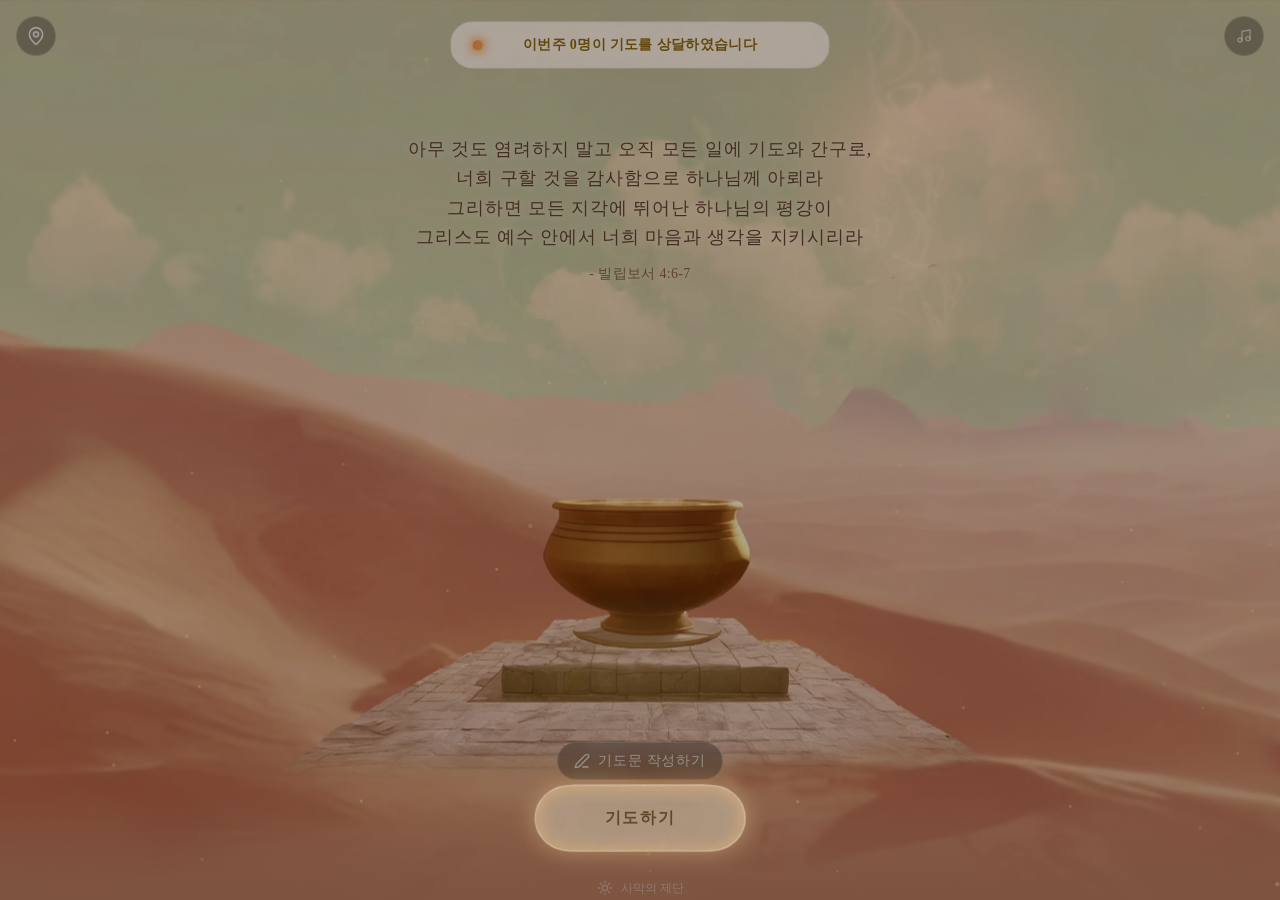
<file: index.html>
<!doctype html>
<html lang="en">
  <head>
    <meta charset="UTF-8" />
    <link rel="icon" type="image/svg+xml" href="favicon.svg" />
    <meta name="viewport" content="width=device-width, initial-scale=1.0" />
    <title>기도의 제단</title>
    <script type="module" crossorigin src="assets/index-CqKYKs7R.js?v=theme-isolation-1"></script>
    <link rel="stylesheet" crossorigin href="assets/index-BYZbwYUU.css?v=verse-bright-1">
    <link rel="stylesheet" href="theme-addons.css?v=ambient-particles-1">
    <link rel="stylesheet" href="theme-transition.css?v=star-theme-scope-2">
  </head>
  <body>
    <div id="root"></div>
    <script src="theme-transition.js?v=meteor-scope-2"></script>
    <script src="theme-addons.js?v=ambient-particles-2"></script>
  </body>
</html>
</file>
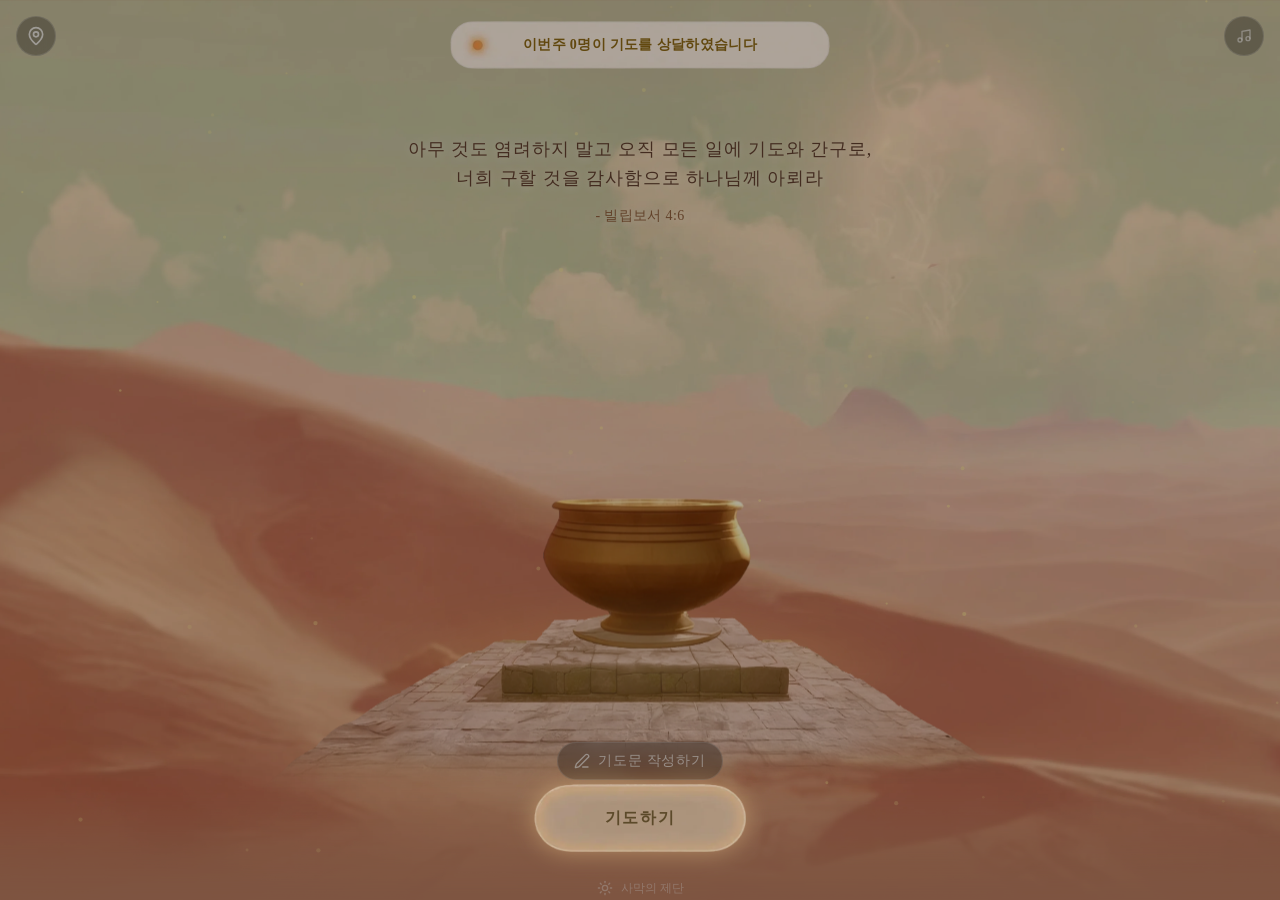
<file: Kimi_Agent_Deployment_v398_DEPLOY_backup-main_KIMI/index.html>
<!doctype html>
<html lang="en">
  <head>
    <meta charset="UTF-8" />
    <link rel="icon" type="image/svg+xml" href="favicon.svg" />
    <meta name="viewport" content="width=device-width, initial-scale=1.0" />
    <title>기도의 제단</title>
    <script type="module" crossorigin src="assets/index-CqKYKs7R.js?v=theme-isolation-1"></script>
    <link rel="stylesheet" crossorigin href="assets/index-BYZbwYUU.css?v=verse-bright-1">
    <link rel="stylesheet" href="theme-addons.css?v=ambient-particles-11">
    <link rel="stylesheet" href="theme-transition.css?v=star-theme-scope-2">
    <link rel="stylesheet" href="theme-night.css?v=night-prayer-light-safe-1">
  </head>
  <body>
    <div id="root"></div>
    <script src="theme-transition.js?v=meteor-scope-4"></script>
    <script src="theme-night.js?v=night-prayer-light-safe-2"></script>
    <script src="theme-addons.js?v=ambient-particles-13"></script>
  </body>
</html>
</file>
<file: assets/index-BYZbwYUU.css>
@import "https://fonts.googleapis.com/css2?family=Noto+Serif+KR:wght@400;600;700&display=swap";@layer properties{@supports (((-webkit-hyphens:none)) and (not (margin-trim:inline))) or ((-moz-orient:inline) and (not (color:rgb(from red r g b)))){*,:before,:after,::backdrop{--tw-translate-x:0;--tw-translate-y:0;--tw-translate-z:0;--tw-rotate-x:initial;--tw-rotate-y:initial;--tw-rotate-z:initial;--tw-skew-x:initial;--tw-skew-y:initial;--tw-border-style:solid;--tw-gradient-position:initial;--tw-gradient-from:#0000;--tw-gradient-via:#0000;--tw-gradient-to:#0000;--tw-gradient-stops:initial;--tw-gradient-via-stops:initial;--tw-gradient-from-position:0%;--tw-gradient-via-position:50%;--tw-gradient-to-position:100%;--tw-leading:initial;--tw-font-weight:initial;--tw-tracking:initial;--tw-shadow:0 0 #0000;--tw-shadow-color:initial;--tw-shadow-alpha:100%;--tw-inset-shadow:0 0 #0000;--tw-inset-shadow-color:initial;--tw-inset-shadow-alpha:100%;--tw-ring-color:initial;--tw-ring-shadow:0 0 #0000;--tw-inset-ring-color:initial;--tw-inset-ring-shadow:0 0 #0000;--tw-ring-inset:initial;--tw-ring-offset-width:0px;--tw-ring-offset-color:#fff;--tw-ring-offset-shadow:0 0 #0000;--tw-blur:initial;--tw-brightness:initial;--tw-contrast:initial;--tw-grayscale:initial;--tw-hue-rotate:initial;--tw-invert:initial;--tw-opacity:initial;--tw-saturate:initial;--tw-sepia:initial;--tw-drop-shadow:initial;--tw-drop-shadow-color:initial;--tw-drop-shadow-alpha:100%;--tw-drop-shadow-size:initial;--tw-backdrop-blur:initial;--tw-backdrop-brightness:initial;--tw-backdrop-contrast:initial;--tw-backdrop-grayscale:initial;--tw-backdrop-hue-rotate:initial;--tw-backdrop-invert:initial;--tw-backdrop-opacity:initial;--tw-backdrop-saturate:initial;--tw-backdrop-sepia:initial;--tw-duration:initial;--tw-ease:initial}}}@layer theme{:root,:host{--font-sans:ui-sans-serif, system-ui, sans-serif, "Apple Color Emoji", "Segoe UI Emoji", "Segoe UI Symbol", "Noto Color Emoji";--font-serif:ui-serif, Georgia, Cambria, "Times New Roman", Times, serif;--font-mono:ui-monospace, SFMono-Regular, Menlo, Monaco, Consolas, "Liberation Mono", "Courier New", monospace;--color-orange-500:oklch(70.5% .213 47.604);--color-amber-300:oklch(87.9% .169 91.605);--color-amber-400:oklch(82.8% .189 84.429);--color-amber-950:oklch(27.9% .077 45.635);--color-green-400:oklch(79.2% .209 151.711);--color-blue-400:oklch(70.7% .165 254.624);--color-indigo-500:oklch(58.5% .233 277.117);--color-black:#000;--color-white:#fff;--spacing:.25rem;--text-xs:.75rem;--text-xs--line-height:calc(1 / .75);--text-sm:.875rem;--text-sm--line-height:calc(1.25 / .875);--text-base:1rem;--text-base--line-height:calc(1.5 / 1);--text-lg:1.125rem;--text-lg--line-height:calc(1.75 / 1.125);--text-xl:1.25rem;--text-xl--line-height:calc(1.75 / 1.25);--text-3xl:1.875rem;--text-3xl--line-height:calc(2.25 / 1.875);--font-weight-medium:500;--font-weight-bold:700;--tracking-wide:.025em;--tracking-wider:.05em;--tracking-widest:.1em;--leading-tight:1.25;--leading-relaxed:1.625;--radius-lg:.5rem;--radius-xl:.75rem;--radius-3xl:1.5rem;--ease-out:cubic-bezier(0, 0, .2, 1);--blur-sm:8px;--blur-md:12px;--default-transition-duration:.15s;--default-transition-timing-function:cubic-bezier(.4, 0, .2, 1);--default-font-family:var(--font-sans);--default-mono-font-family:var(--font-mono)}}@layer base{*,:after,:before,::backdrop{box-sizing:border-box;border:0 solid;margin:0;padding:0}::file-selector-button{box-sizing:border-box;border:0 solid;margin:0;padding:0}html,:host{-webkit-text-size-adjust:100%;tab-size:4;line-height:1.5;font-family:var(--default-font-family,ui-sans-serif, system-ui, sans-serif, "Apple Color Emoji", "Segoe UI Emoji", "Segoe UI Symbol", "Noto Color Emoji");font-feature-settings:var(--default-font-feature-settings,normal);font-variation-settings:var(--default-font-variation-settings,normal);-webkit-tap-highlight-color:transparent}hr{height:0;color:inherit;border-top-width:1px}abbr:where([title]){-webkit-text-decoration:underline dotted;text-decoration:underline dotted}h1,h2,h3,h4,h5,h6{font-size:inherit;font-weight:inherit}a{color:inherit;-webkit-text-decoration:inherit;-webkit-text-decoration:inherit;-webkit-text-decoration:inherit;-webkit-text-decoration:inherit;text-decoration:inherit}b,strong{font-weight:bolder}code,kbd,samp,pre{font-family:var(--default-mono-font-family,ui-monospace, SFMono-Regular, Menlo, Monaco, Consolas, "Liberation Mono", "Courier New", monospace);font-feature-settings:var(--default-mono-font-feature-settings,normal);font-variation-settings:var(--default-mono-font-variation-settings,normal);font-size:1em}small{font-size:80%}sub,sup{vertical-align:baseline;font-size:75%;line-height:0;position:relative}sub{bottom:-.25em}sup{top:-.5em}table{text-indent:0;border-color:inherit;border-collapse:collapse}:-moz-focusring{outline:auto}progress{vertical-align:baseline}summary{display:list-item}ol,ul,menu{list-style:none}img,svg,video,canvas,audio,iframe,embed,object{vertical-align:middle;display:block}img,video{max-width:100%;height:auto}button,input,select,optgroup,textarea{font:inherit;font-feature-settings:inherit;font-variation-settings:inherit;letter-spacing:inherit;color:inherit;opacity:1;background-color:#0000;border-radius:0}::file-selector-button{font:inherit;font-feature-settings:inherit;font-variation-settings:inherit;letter-spacing:inherit;color:inherit;opacity:1;background-color:#0000;border-radius:0}:where(select:is([multiple],[size])) optgroup{font-weight:bolder}:where(select:is([multiple],[size])) optgroup option{padding-inline-start:20px}::file-selector-button{margin-inline-end:4px}::placeholder{opacity:1}@supports (not ((-webkit-appearance:-apple-pay-button))) or (contain-intrinsic-size:1px){::placeholder{color:currentColor}@supports (color:color-mix(in lab, red, red)){::placeholder{color:color-mix(in oklab, currentcolor 50%, transparent)}}}textarea{resize:vertical}::-webkit-search-decoration{-webkit-appearance:none}::-webkit-date-and-time-value{min-height:1lh;text-align:inherit}::-webkit-datetime-edit{display:inline-flex}::-webkit-datetime-edit-fields-wrapper{padding:0}::-webkit-datetime-edit{padding-block:0}::-webkit-datetime-edit-year-field{padding-block:0}::-webkit-datetime-edit-month-field{padding-block:0}::-webkit-datetime-edit-day-field{padding-block:0}::-webkit-datetime-edit-hour-field{padding-block:0}::-webkit-datetime-edit-minute-field{padding-block:0}::-webkit-datetime-edit-second-field{padding-block:0}::-webkit-datetime-edit-millisecond-field{padding-block:0}::-webkit-datetime-edit-meridiem-field{padding-block:0}::-webkit-calendar-picker-indicator{line-height:1}:-moz-ui-invalid{box-shadow:none}button,input:where([type=button],[type=reset],[type=submit]){appearance:button}::file-selector-button{appearance:button}::-webkit-inner-spin-button{height:auto}::-webkit-outer-spin-button{height:auto}[hidden]:where(:not([hidden=until-found])){display:none!important}}@layer components;@layer utilities{.pointer-events-none{pointer-events:none}.visible{visibility:visible}.absolute{position:absolute}.fixed{position:fixed}.relative{position:relative}.inset-0{inset:calc(var(--spacing) * 0)}.start{inset-inline-start:var(--spacing)}.end{inset-inline-end:var(--spacing)}.-top-8{top:calc(var(--spacing) * -8)}.-top-16{top:calc(var(--spacing) * -16)}.top-0{top:calc(var(--spacing) * 0)}.top-12{top:calc(var(--spacing) * 12)}.top-14{top:calc(var(--spacing) * 14)}.top-\[35\%\]{top:35%}.top-\[68\%\]{top:68%}.right-0{right:calc(var(--spacing) * 0)}.right-3{right:calc(var(--spacing) * 3)}.bottom-0{bottom:calc(var(--spacing) * 0)}.bottom-1{bottom:calc(var(--spacing) * 1)}.bottom-2{bottom:calc(var(--spacing) * 2)}.bottom-12{bottom:calc(var(--spacing) * 12)}.bottom-\[120px\]{bottom:120px}.left-0{left:calc(var(--spacing) * 0)}.left-1\/2{left:50%}.left-3{left:calc(var(--spacing) * 3)}.z-0{z-index:0}.z-5{z-index:5}.z-10{z-index:10}.z-30{z-index:30}.z-40{z-index:40}.z-50{z-index:50}.z-\[3\]{z-index:3}.z-\[9\]{z-index:9}.z-\[10\]{z-index:10}.z-\[11\]{z-index:11}.z-\[14\]{z-index:14}.z-\[16\]{z-index:16}.z-\[45\]{z-index:45}.z-\[55\]{z-index:55}.z-\[70\]{z-index:70}.z-\[100\]{z-index:100}.z-\[999\]{z-index:999}.mx-auto{margin-inline:auto}.mt-3{margin-top:calc(var(--spacing) * 3)}.ml-auto{margin-left:auto}.line-clamp-6{-webkit-line-clamp:6;-webkit-box-orient:vertical;display:-webkit-box;overflow:hidden}.flex{display:flex}.inline-flex{display:inline-flex}.h-1{height:calc(var(--spacing) * 1)}.h-1\.5{height:calc(var(--spacing) * 1.5)}.h-3\.5{height:calc(var(--spacing) * 3.5)}.h-4{height:calc(var(--spacing) * 4)}.h-9{height:calc(var(--spacing) * 9)}.h-10{height:calc(var(--spacing) * 10)}.h-\[46px\]{height:46px}.h-\[60px\]{height:60px}.h-\[100px\]{height:100px}.h-\[180px\]{height:180px}.h-\[200px\]{height:200px}.h-auto{height:auto}.h-full{height:100%}.h-px{height:1px}.h-screen{height:100vh}.w-1\.5{width:calc(var(--spacing) * 1.5)}.w-3\.5{width:calc(var(--spacing) * 3.5)}.w-4{width:calc(var(--spacing) * 4)}.w-8{width:calc(var(--spacing) * 8)}.w-9{width:calc(var(--spacing) * 9)}.w-10{width:calc(var(--spacing) * 10)}.w-12{width:calc(var(--spacing) * 12)}.w-\[100px\]{width:100px}.w-\[140px\]{width:140px}.w-\[200px\]{width:200px}.w-\[220px\]{width:220px}.w-\[300px\]{width:300px}.w-\[clamp\(800px\,85vw\,880px\)\]{width:clamp(800px,85vw,880px)}.w-full{width:100%}.max-w-\[90\%\]{max-width:90%}.min-w-\[180px\]{min-width:180px}.flex-1{flex:1}.-translate-x-1\/2{--tw-translate-x:calc(calc(1 / 2 * 100%) * -1);translate:var(--tw-translate-x) var(--tw-translate-y)}.-translate-y-1\/2{--tw-translate-y:calc(calc(1 / 2 * 100%) * -1);translate:var(--tw-translate-x) var(--tw-translate-y)}.transform{transform:var(--tw-rotate-x,) var(--tw-rotate-y,) var(--tw-rotate-z,) var(--tw-skew-x,) var(--tw-skew-y,)}.cursor-not-allowed{cursor:not-allowed}.cursor-pointer{cursor:pointer}.resize{resize:both}.resize-none{resize:none}.flex-col{flex-direction:column}.items-center{align-items:center}.justify-center{justify-content:center}.gap-2{gap:calc(var(--spacing) * 2)}.gap-3{gap:calc(var(--spacing) * 3)}.overflow-hidden{overflow:hidden}.rounded-3xl{border-radius:var(--radius-3xl)}.rounded-full{border-radius:3.40282e38px}.rounded-lg{border-radius:var(--radius-lg)}.rounded-xl{border-radius:var(--radius-xl)}.border{border-style:var(--tw-border-style);border-width:1px}.border-2{border-style:var(--tw-border-style);border-width:2px}.border-\[\#c9a96e\]\/60{border-color:oklab(74.9897% .0117788 .0846333/.6)}.border-\[\#d4c5b0\]\/40{border-color:oklab(83.0172% .00780451 .0322652/.4)}.border-amber-300\/60{border-color:#ffd23699}@supports (color:color-mix(in lab, red, red)){.border-amber-300\/60{border-color:color-mix(in oklab, var(--color-amber-300) 60%, transparent)}}.border-white\/10{border-color:#ffffff1a}@supports (color:color-mix(in lab, red, red)){.border-white\/10{border-color:color-mix(in oklab, var(--color-white) 10%, transparent)}}.border-white\/20{border-color:#fff3}@supports (color:color-mix(in lab, red, red)){.border-white\/20{border-color:color-mix(in oklab, var(--color-white) 20%, transparent)}}.border-white\/40{border-color:#fff6}@supports (color:color-mix(in lab, red, red)){.border-white\/40{border-color:color-mix(in oklab, var(--color-white) 40%, transparent)}}.bg-\[\#0a0a0a\]{background-color:#0a0a0a}.bg-\[\#1a1209\]{background-color:#1a1209}.bg-\[\#8B6914\]\/40{background-color:oklab(54.0916% .0100794 .103645/.4)}.bg-\[\#c9a96e\]\/30{background-color:oklab(74.9897% .0117788 .0846333/.3)}.bg-\[\#e8e0d4\]{background-color:#e8e0d4}.bg-amber-400{background-color:var(--color-amber-400)}.bg-black\/30{background-color:#0000004d}@supports (color:color-mix(in lab, red, red)){.bg-black\/30{background-color:color-mix(in oklab, var(--color-black) 30%, transparent)}}.bg-black\/60{background-color:#0009}@supports (color:color-mix(in lab, red, red)){.bg-black\/60{background-color:color-mix(in oklab, var(--color-black) 60%, transparent)}}.bg-blue-400\/25{background-color:#54a2ff40}@supports (color:color-mix(in lab, red, red)){.bg-blue-400\/25{background-color:color-mix(in oklab, var(--color-blue-400) 25%, transparent)}}.bg-green-400\/25{background-color:#05df7240}@supports (color:color-mix(in lab, red, red)){.bg-green-400\/25{background-color:color-mix(in oklab, var(--color-green-400) 25%, transparent)}}.bg-indigo-500\/30{background-color:#625fff4d}@supports (color:color-mix(in lab, red, red)){.bg-indigo-500\/30{background-color:color-mix(in oklab, var(--color-indigo-500) 30%, transparent)}}.bg-orange-500\/30{background-color:#fe6e004d}@supports (color:color-mix(in lab, red, red)){.bg-orange-500\/30{background-color:color-mix(in oklab, var(--color-orange-500) 30%, transparent)}}.bg-white{background-color:var(--color-white)}.bg-white\/20{background-color:#fff3}@supports (color:color-mix(in lab, red, red)){.bg-white\/20{background-color:color-mix(in oklab, var(--color-white) 20%, transparent)}}.bg-white\/50{background-color:#ffffff80}@supports (color:color-mix(in lab, red, red)){.bg-white\/50{background-color:color-mix(in oklab, var(--color-white) 50%, transparent)}}.bg-gradient-to-r{--tw-gradient-position:to right in oklab;background-image:linear-gradient(var(--tw-gradient-stops))}.from-\[\#c9a96e\]{--tw-gradient-from:#c9a96e;--tw-gradient-stops:var(--tw-gradient-via-stops,var(--tw-gradient-position), var(--tw-gradient-from) var(--tw-gradient-from-position), var(--tw-gradient-to) var(--tw-gradient-to-position))}.from-\[\#c9a96e\]\/40{--tw-gradient-from:oklab(74.9897% .0117788 .0846333/.4);--tw-gradient-stops:var(--tw-gradient-via-stops,var(--tw-gradient-position), var(--tw-gradient-from) var(--tw-gradient-from-position), var(--tw-gradient-to) var(--tw-gradient-to-position))}.from-transparent{--tw-gradient-from:transparent;--tw-gradient-stops:var(--tw-gradient-via-stops,var(--tw-gradient-position), var(--tw-gradient-from) var(--tw-gradient-from-position), var(--tw-gradient-to) var(--tw-gradient-to-position))}.via-\[\#8B6914\]\/60{--tw-gradient-via:oklab(54.0916% .0100794 .103645/.6);--tw-gradient-via-stops:var(--tw-gradient-position), var(--tw-gradient-from) var(--tw-gradient-from-position), var(--tw-gradient-via) var(--tw-gradient-via-position), var(--tw-gradient-to) var(--tw-gradient-to-position);--tw-gradient-stops:var(--tw-gradient-via-stops)}.via-\[\#c9a96e\]\/40{--tw-gradient-via:oklab(74.9897% .0117788 .0846333/.4);--tw-gradient-via-stops:var(--tw-gradient-position), var(--tw-gradient-from) var(--tw-gradient-from-position), var(--tw-gradient-via) var(--tw-gradient-via-position), var(--tw-gradient-to) var(--tw-gradient-to-position);--tw-gradient-stops:var(--tw-gradient-via-stops)}.via-\[\#d4af37\]{--tw-gradient-via:#d4af37;--tw-gradient-via-stops:var(--tw-gradient-position), var(--tw-gradient-from) var(--tw-gradient-from-position), var(--tw-gradient-via) var(--tw-gradient-via-position), var(--tw-gradient-to) var(--tw-gradient-to-position);--tw-gradient-stops:var(--tw-gradient-via-stops)}.to-\[\#c9a96e\]{--tw-gradient-to:#c9a96e;--tw-gradient-stops:var(--tw-gradient-via-stops,var(--tw-gradient-position), var(--tw-gradient-from) var(--tw-gradient-from-position), var(--tw-gradient-to) var(--tw-gradient-to-position))}.to-\[\#c9a96e\]\/40{--tw-gradient-to:oklab(74.9897% .0117788 .0846333/.4);--tw-gradient-stops:var(--tw-gradient-via-stops,var(--tw-gradient-position), var(--tw-gradient-from) var(--tw-gradient-from-position), var(--tw-gradient-to) var(--tw-gradient-to-position))}.to-transparent{--tw-gradient-to:transparent;--tw-gradient-stops:var(--tw-gradient-via-stops,var(--tw-gradient-position), var(--tw-gradient-from) var(--tw-gradient-from-position), var(--tw-gradient-to) var(--tw-gradient-to-position))}.object-contain{-o-object-fit:contain;object-fit:contain}.p-2{padding:calc(var(--spacing) * 2)}.p-3{padding:calc(var(--spacing) * 3)}.p-4{padding:calc(var(--spacing) * 4)}.px-3{padding-inline:calc(var(--spacing) * 3)}.px-4{padding-inline:calc(var(--spacing) * 4)}.px-5{padding-inline:calc(var(--spacing) * 5)}.px-6{padding-inline:calc(var(--spacing) * 6)}.py-2{padding-block:calc(var(--spacing) * 2)}.py-2\.5{padding-block:calc(var(--spacing) * 2.5)}.py-3{padding-block:calc(var(--spacing) * 3)}.pt-3{padding-top:calc(var(--spacing) * 3)}.pt-4{padding-top:calc(var(--spacing) * 4)}.pt-5{padding-top:calc(var(--spacing) * 5)}.pb-1{padding-bottom:calc(var(--spacing) * 1)}.pb-3{padding-bottom:calc(var(--spacing) * 3)}.pb-4{padding-bottom:calc(var(--spacing) * 4)}.pb-5{padding-bottom:calc(var(--spacing) * 5)}.text-center{text-align:center}.font-serif{font-family:var(--font-serif)}.text-base{font-size:var(--text-base);line-height:var(--tw-leading,var(--text-base--line-height))}.text-lg{font-size:var(--text-lg);line-height:var(--tw-leading,var(--text-lg--line-height))}.text-sm{font-size:var(--text-sm);line-height:var(--tw-leading,var(--text-sm--line-height))}.text-xl{font-size:var(--text-xl);line-height:var(--tw-leading,var(--text-xl--line-height))}.text-xs{font-size:var(--text-xs);line-height:var(--tw-leading,var(--text-xs--line-height))}.text-\[10px\]{font-size:10px}.leading-4{--tw-leading:calc(var(--spacing) * 4);line-height:calc(var(--spacing) * 4)}.leading-relaxed{--tw-leading:var(--leading-relaxed);line-height:var(--leading-relaxed)}.leading-tight{--tw-leading:var(--leading-tight);line-height:var(--leading-tight)}.font-bold{--tw-font-weight:var(--font-weight-bold);font-weight:var(--font-weight-bold)}.font-medium{--tw-font-weight:var(--font-weight-medium);font-weight:var(--font-weight-medium)}.tracking-\[0\.2em\]{--tw-tracking:.2em;letter-spacing:.2em}.tracking-\[0\.12em\]{--tw-tracking:.12em;letter-spacing:.12em}.tracking-\[0\.15em\]{--tw-tracking:.15em;letter-spacing:.15em}.tracking-wide{--tw-tracking:var(--tracking-wide);letter-spacing:var(--tracking-wide)}.tracking-wider{--tw-tracking:var(--tracking-wider);letter-spacing:var(--tracking-wider)}.tracking-widest{--tw-tracking:var(--tracking-widest);letter-spacing:var(--tracking-widest)}.whitespace-pre-line{white-space:pre-line}.text-\[\#5c3d2e\]{color:#5c3d2e}.text-\[\#5c3d2e\]\/70{color:oklab(39.1668% .0344729 .0364964/.7)}.text-\[\#5c4a2a\]{color:#5c4a2a}.text-\[\#8B6914\]{color:#8b6914}.text-\[\#8b5e3c\]{color:#8b5e3c}.text-\[\#b5a89a\]{color:#b5a89a}.text-\[\#c9a96e\]{color:#c9a96e}.text-\[\#c9a96e\]\/60{color:oklab(74.9897% .0117788 .0846333/.6)}.text-\[\#e8dcc8\]{color:#e8dcc8}.text-\[\#ffe4a1\]{color:#ffe4a1}.text-\[\#fff5d6\]{color:#fff5d6}.text-amber-300{color:var(--color-amber-300)}.text-amber-950{color:var(--color-amber-950)}.text-white{color:var(--color-white)}.text-white\/40{color:#fff6}@supports (color:color-mix(in lab, red, red)){.text-white\/40{color:color-mix(in oklab, var(--color-white) 40%, transparent)}}.text-white\/60{color:#fff9}@supports (color:color-mix(in lab, red, red)){.text-white\/60{color:color-mix(in oklab, var(--color-white) 60%, transparent)}}.text-white\/70{color:#ffffffb3}@supports (color:color-mix(in lab, red, red)){.text-white\/70{color:color-mix(in oklab, var(--color-white) 70%, transparent)}}.text-white\/80{color:#fffc}@supports (color:color-mix(in lab, red, red)){.text-white\/80{color:color-mix(in oklab, var(--color-white) 80%, transparent)}}.shadow-\[0_0_20px_rgba\(255\,220\,150\,0\.3\)\]{--tw-shadow:0 0 20px var(--tw-shadow-color,#ffdc964d);box-shadow:var(--tw-inset-shadow), var(--tw-inset-ring-shadow), var(--tw-ring-offset-shadow), var(--tw-ring-shadow), var(--tw-shadow)}.drop-shadow-\[0_0_12px_rgba\(255\,220\,150\,0\.4\)\]{--tw-drop-shadow-size:drop-shadow(0 0 12px var(--tw-drop-shadow-color,#ffdc9666));--tw-drop-shadow:var(--tw-drop-shadow-size);filter:var(--tw-blur,) var(--tw-brightness,) var(--tw-contrast,) var(--tw-grayscale,) var(--tw-hue-rotate,) var(--tw-invert,) var(--tw-saturate,) var(--tw-sepia,) var(--tw-drop-shadow,)}.filter{filter:var(--tw-blur,) var(--tw-brightness,) var(--tw-contrast,) var(--tw-grayscale,) var(--tw-hue-rotate,) var(--tw-invert,) var(--tw-saturate,) var(--tw-sepia,) var(--tw-drop-shadow,)}.backdrop-blur-md{--tw-backdrop-blur:blur(var(--blur-md));-webkit-backdrop-filter:var(--tw-backdrop-blur,) var(--tw-backdrop-brightness,) var(--tw-backdrop-contrast,) var(--tw-backdrop-grayscale,) var(--tw-backdrop-hue-rotate,) var(--tw-backdrop-invert,) var(--tw-backdrop-opacity,) var(--tw-backdrop-saturate,) var(--tw-backdrop-sepia,);backdrop-filter:var(--tw-backdrop-blur,) var(--tw-backdrop-brightness,) var(--tw-backdrop-contrast,) var(--tw-backdrop-grayscale,) var(--tw-backdrop-hue-rotate,) var(--tw-backdrop-invert,) var(--tw-backdrop-opacity,) var(--tw-backdrop-saturate,) var(--tw-backdrop-sepia,)}.backdrop-blur-sm{--tw-backdrop-blur:blur(var(--blur-sm));-webkit-backdrop-filter:var(--tw-backdrop-blur,) var(--tw-backdrop-brightness,) var(--tw-backdrop-contrast,) var(--tw-backdrop-grayscale,) var(--tw-backdrop-hue-rotate,) var(--tw-backdrop-invert,) var(--tw-backdrop-opacity,) var(--tw-backdrop-saturate,) var(--tw-backdrop-sepia,);backdrop-filter:var(--tw-backdrop-blur,) var(--tw-backdrop-brightness,) var(--tw-backdrop-contrast,) var(--tw-backdrop-grayscale,) var(--tw-backdrop-hue-rotate,) var(--tw-backdrop-invert,) var(--tw-backdrop-opacity,) var(--tw-backdrop-saturate,) var(--tw-backdrop-sepia,)}.transition{transition-property:color,background-color,border-color,outline-color,text-decoration-color,fill,stroke,--tw-gradient-from,--tw-gradient-via,--tw-gradient-to,opacity,box-shadow,transform,translate,scale,rotate,filter,-webkit-backdrop-filter,backdrop-filter,display,content-visibility,overlay,pointer-events;transition-timing-function:var(--tw-ease,var(--default-transition-timing-function));transition-duration:var(--tw-duration,var(--default-transition-duration))}.transition-all{transition-property:all;transition-timing-function:var(--tw-ease,var(--default-transition-timing-function));transition-duration:var(--tw-duration,var(--default-transition-duration))}.duration-200{--tw-duration:.2s;transition-duration:.2s}.duration-300{--tw-duration:.3s;transition-duration:.3s}.ease-out{--tw-ease:var(--ease-out);transition-timing-function:var(--ease-out)}.select-none{-webkit-user-select:none;user-select:none}.placeholder\:text-\[\#5c3d2e\]\/30::placeholder{color:oklab(39.1668% .0344729 .0364964/.3)}@media (hover:hover){.hover\:bg-black\/50:hover{background-color:#00000080}@supports (color:color-mix(in lab, red, red)){.hover\:bg-black\/50:hover{background-color:color-mix(in oklab, var(--color-black) 50%, transparent)}}.hover\:bg-white\/10:hover{background-color:#ffffff1a}@supports (color:color-mix(in lab, red, red)){.hover\:bg-white\/10:hover{background-color:color-mix(in oklab, var(--color-white) 10%, transparent)}}.hover\:text-white:hover{color:var(--color-white)}.hover\:text-white\/80:hover{color:#fffc}@supports (color:color-mix(in lab, red, red)){.hover\:text-white\/80:hover{color:color-mix(in oklab, var(--color-white) 80%, transparent)}}.hover\:shadow-\[0_0_30px_rgba\(255\,220\,150\,0\.6\)\]:hover{--tw-shadow:0 0 30px var(--tw-shadow-color,#ffdc9699);box-shadow:var(--tw-inset-shadow), var(--tw-inset-ring-shadow), var(--tw-ring-offset-shadow), var(--tw-ring-shadow), var(--tw-shadow)}.hover\:brightness-110:hover{--tw-brightness:brightness(110%);filter:var(--tw-blur,) var(--tw-brightness,) var(--tw-contrast,) var(--tw-grayscale,) var(--tw-hue-rotate,) var(--tw-invert,) var(--tw-saturate,) var(--tw-sepia,) var(--tw-drop-shadow,)}.hover\:drop-shadow-\[0_0_20px_rgba\(255\,220\,150\,0\.7\)\]:hover{--tw-drop-shadow-size:drop-shadow(0 0 20px var(--tw-drop-shadow-color,#ffdc96b3));--tw-drop-shadow:var(--tw-drop-shadow-size);filter:var(--tw-blur,) var(--tw-brightness,) var(--tw-contrast,) var(--tw-grayscale,) var(--tw-hue-rotate,) var(--tw-invert,) var(--tw-saturate,) var(--tw-sepia,) var(--tw-drop-shadow,)}}.focus\:ring-1:focus{--tw-ring-shadow:var(--tw-ring-inset,) 0 0 0 calc(1px + var(--tw-ring-offset-width)) var(--tw-ring-color,currentcolor);box-shadow:var(--tw-inset-shadow), var(--tw-inset-ring-shadow), var(--tw-ring-offset-shadow), var(--tw-ring-shadow), var(--tw-shadow)}.focus\:ring-\[\#c9a96e\]\/30:focus{--tw-ring-color:oklab(74.9897% .0117788 .0846333/.3)}.focus\:outline-none:focus{--tw-outline-style:none;outline-style:none}.active\:shadow-\[0_0_40px_rgba\(255\,220\,150\,0\.8\)\]:active{--tw-shadow:0 0 40px var(--tw-shadow-color,#ffdc96cc);box-shadow:var(--tw-inset-shadow), var(--tw-inset-ring-shadow), var(--tw-ring-offset-shadow), var(--tw-ring-shadow), var(--tw-shadow)}.active\:brightness-125:active{--tw-brightness:brightness(125%);filter:var(--tw-blur,) var(--tw-brightness,) var(--tw-contrast,) var(--tw-grayscale,) var(--tw-hue-rotate,) var(--tw-invert,) var(--tw-saturate,) var(--tw-sepia,) var(--tw-drop-shadow,)}.active\:drop-shadow-\[0_0_30px_rgba\(255\,220\,150\,0\.9\)\]:active{--tw-drop-shadow-size:drop-shadow(0 0 30px var(--tw-drop-shadow-color,#ffdc96e6));--tw-drop-shadow:var(--tw-drop-shadow-size);filter:var(--tw-blur,) var(--tw-brightness,) var(--tw-contrast,) var(--tw-grayscale,) var(--tw-hue-rotate,) var(--tw-invert,) var(--tw-saturate,) var(--tw-sepia,) var(--tw-drop-shadow,)}@media (width>=48rem){.md\:top-4{top:calc(var(--spacing) * 4)}.md\:top-\[78\%\]{top:78%}.md\:right-4{right:calc(var(--spacing) * 4)}.md\:left-4{left:calc(var(--spacing) * 4)}.md\:h-4{height:calc(var(--spacing) * 4)}.md\:h-5{height:calc(var(--spacing) * 5)}.md\:h-10{height:calc(var(--spacing) * 10)}.md\:h-\[58px\]{height:58px}.md\:h-\[68px\]{height:68px}.md\:w-4{width:calc(var(--spacing) * 4)}.md\:w-5{width:calc(var(--spacing) * 5)}.md\:w-10{width:calc(var(--spacing) * 10)}.md\:w-\[240px\]{width:240px}.md\:w-\[380px\]{width:380px}.md\:w-\[clamp\(900px\,80vw\,1000px\)\]{width:clamp(900px,80vw,1000px)}.md\:max-w-none{max-width:none}.md\:px-6{padding-inline:calc(var(--spacing) * 6)}.md\:px-8{padding-inline:calc(var(--spacing) * 8)}.md\:pt-4{padding-top:calc(var(--spacing) * 4)}.md\:text-3xl{font-size:var(--text-3xl);line-height:var(--tw-leading,var(--text-3xl--line-height))}.md\:text-base{font-size:var(--text-base);line-height:var(--tw-leading,var(--text-base--line-height))}.md\:text-lg{font-size:var(--text-lg);line-height:var(--tw-leading,var(--text-lg--line-height))}.md\:text-sm{font-size:var(--text-sm);line-height:var(--tw-leading,var(--text-sm--line-height))}.md\:text-xl{font-size:var(--text-xl);line-height:var(--tw-leading,var(--text-xl--line-height))}.md\:text-xs{font-size:var(--text-xs);line-height:var(--tw-leading,var(--text-xs--line-height))}}@media (width>=80rem){.xl\:w-\[clamp\(1000px\,70vw\,1100px\)\]{width:clamp(1000px,70vw,1100px)}}}body{background:#0a0a0a;margin:0;padding:0;font-family:Noto Serif KR,serif;overflow:hidden}html,body,#root{width:100%;height:100%}::-webkit-scrollbar{width:4px}::-webkit-scrollbar-track{background:#0000004d}::-webkit-scrollbar-thumb{background:#ffc8644d;border-radius:2px}@keyframes sandHaze{0%{opacity:.3;transform:translate(-30%)}50%{opacity:.7}to{opacity:.3;transform:translate(30%)}}@property --tw-translate-x{syntax:"*";inherits:false;initial-value:0}@property --tw-translate-y{syntax:"*";inherits:false;initial-value:0}@property --tw-translate-z{syntax:"*";inherits:false;initial-value:0}@property --tw-rotate-x{syntax:"*";inherits:false}@property --tw-rotate-y{syntax:"*";inherits:false}@property --tw-rotate-z{syntax:"*";inherits:false}@property --tw-skew-x{syntax:"*";inherits:false}@property --tw-skew-y{syntax:"*";inherits:false}@property --tw-border-style{syntax:"*";inherits:false;initial-value:solid}@property --tw-gradient-position{syntax:"*";inherits:false}@property --tw-gradient-from{syntax:"<color>";inherits:false;initial-value:#0000}@property --tw-gradient-via{syntax:"<color>";inherits:false;initial-value:#0000}@property --tw-gradient-to{syntax:"<color>";inherits:false;initial-value:#0000}@property --tw-gradient-stops{syntax:"*";inherits:false}@property --tw-gradient-via-stops{syntax:"*";inherits:false}@property --tw-gradient-from-position{syntax:"<length-percentage>";inherits:false;initial-value:0%}@property --tw-gradient-via-position{syntax:"<length-percentage>";inherits:false;initial-value:50%}@property --tw-gradient-to-position{syntax:"<length-percentage>";inherits:false;initial-value:100%}@property --tw-leading{syntax:"*";inherits:false}@property --tw-font-weight{syntax:"*";inherits:false}@property --tw-tracking{syntax:"*";inherits:false}@property --tw-shadow{syntax:"*";inherits:false;initial-value:0 0 #0000}@property --tw-shadow-color{syntax:"*";inherits:false}@property --tw-shadow-alpha{syntax:"<percentage>";inherits:false;initial-value:100%}@property --tw-inset-shadow{syntax:"*";inherits:false;initial-value:0 0 #0000}@property --tw-inset-shadow-color{syntax:"*";inherits:false}@property --tw-inset-shadow-alpha{syntax:"<percentage>";inherits:false;initial-value:100%}@property --tw-ring-color{syntax:"*";inherits:false}@property --tw-ring-shadow{syntax:"*";inherits:false;initial-value:0 0 #0000}@property --tw-inset-ring-color{syntax:"*";inherits:false}@property --tw-inset-ring-shadow{syntax:"*";inherits:false;initial-value:0 0 #0000}@property --tw-ring-inset{syntax:"*";inherits:false}@property --tw-ring-offset-width{syntax:"<length>";inherits:false;initial-value:0}@property --tw-ring-offset-color{syntax:"*";inherits:false;initial-value:#fff}@property --tw-ring-offset-shadow{syntax:"*";inherits:false;initial-value:0 0 #0000}@property --tw-blur{syntax:"*";inherits:false}@property --tw-brightness{syntax:"*";inherits:false}@property --tw-contrast{syntax:"*";inherits:false}@property --tw-grayscale{syntax:"*";inherits:false}@property --tw-hue-rotate{syntax:"*";inherits:false}@property --tw-invert{syntax:"*";inherits:false}@property --tw-opacity{syntax:"*";inherits:false}@property --tw-saturate{syntax:"*";inherits:false}@property --tw-sepia{syntax:"*";inherits:false}@property --tw-drop-shadow{syntax:"*";inherits:false}@property --tw-drop-shadow-color{syntax:"*";inherits:false}@property --tw-drop-shadow-alpha{syntax:"<percentage>";inherits:false;initial-value:100%}@property --tw-drop-shadow-size{syntax:"*";inherits:false}@property --tw-backdrop-blur{syntax:"*";inherits:false}@property --tw-backdrop-brightness{syntax:"*";inherits:false}@property --tw-backdrop-contrast{syntax:"*";inherits:false}@property --tw-backdrop-grayscale{syntax:"*";inherits:false}@property --tw-backdrop-hue-rotate{syntax:"*";inherits:false}@property --tw-backdrop-invert{syntax:"*";inherits:false}@property --tw-backdrop-opacity{syntax:"*";inherits:false}@property --tw-backdrop-saturate{syntax:"*";inherits:false}@property --tw-backdrop-sepia{syntax:"*";inherits:false}@property --tw-duration{syntax:"*";inherits:false}@property --tw-ease{syntax:"*";inherits:false}
.summer-verse-waiting p:first-child,.night-verse-waiting p:first-child{color:#fff8e8!important;text-shadow:0 0 8px rgba(0,0,0,.92),0 0 18px rgba(0,0,0,.78),0 2px 4px rgba(0,0,0,.85)!important}.summer-verse-waiting p:last-child,.night-verse-waiting p:last-child{color:#ffe9b8!important;text-shadow:0 0 7px rgba(0,0,0,.88),0 0 15px rgba(0,0,0,.72),0 1px 4px rgba(0,0,0,.82)!important}
</file>
<file: theme-addons.css>
body[data-theme="mark"],
body[data-theme="jonah"],
body[data-theme="sinal"] {
  background-color: var(--theme-bg, #1a120f);
}

/* React keeps the previously selected base theme mounted beneath add-on themes.
   Suspend those base-only atmosphere layers while an independent add-on is active. */
body[data-theme] .gethsemane-front-layer,
body[data-theme] .gethsemane-atmosphere-dim,
body[data-theme] .gethsemane-haze-layer,
body[data-theme] .gethsemane-wind-layer,
body[data-theme] .gethsemane-star-layer,
body[data-theme] .gethsemane-altar-dim,
body[data-theme] .summer-waiting-dim,
body[data-theme] .summer-praying-light,
body[data-theme] .summer-holy-sun,
body[data-theme] .summer-leaf-layer,
body[data-theme] .night-front-gradient,
body[data-theme] .darknight-waiting-dim,
body[data-theme] .night-praying-depth,
body[data-theme] .night-sacred-glow,
body[data-theme] .night-star-twinkle,
body[data-theme] .night-shooting-stars {
  display: none !important;
  animation: none !important;
}

body:not([data-theme="mark"]) #mark-theme-layer,
body:not([data-theme="jonah"]) #jonah-theme-layer,
body:not([data-theme="sinal"]) #sinal-theme-layer {
  display: none !important;
  opacity: 0 !important;
}

#mark-theme-layer,
#jonah-theme-layer,
#sinal-theme-layer {
  position: fixed;
  inset: 0;
  z-index: 8;
  pointer-events: none;
  overflow: hidden;
  opacity: 0;
  transition: opacity 1200ms ease;
}

#jonah-theme-layer {
  z-index: 9;
}

#sinal-theme-layer {
  z-index: 8;
}

body[data-theme="mark"] #mark-theme-layer,
body[data-theme="jonah"] #jonah-theme-layer,
body[data-theme="sinal"] #sinal-theme-layer {
  display: block !important;
  opacity: 1;
}

#mark-theme-layer::before {
  content: "";
  position: absolute;
  inset: 0;
  background:
    radial-gradient(ellipse at 74% 42%, rgba(255, 224, 170, 0.25), transparent 34%),
    linear-gradient(103deg, transparent 42%, rgba(255, 216, 150, 0.13) 50%, rgba(255, 246, 214, 0.14) 59%, transparent 72%),
    radial-gradient(ellipse at 14% 77%, rgba(255, 155, 74, 0.16), transparent 28%),
    radial-gradient(ellipse at 86% 78%, rgba(255, 170, 82, 0.14), transparent 26%);
  mix-blend-mode: screen;
  animation: markWarmLightBreathe 18s ease-in-out infinite;
}

#mark-theme-layer::after {
  content: "";
  position: absolute;
  inset: 0;
  background: linear-gradient(180deg, rgba(62, 43, 33, 0.08), rgba(62, 43, 33, 0.22));
}

.mark-dust,
.jonah-particle,
.sinal-mist,
.sinal-air-dust {
  position: absolute;
  border-radius: 999px;
  pointer-events: none;
}

.mark-dust {
  z-index: 2;
  width: var(--size);
  height: var(--size);
  left: var(--x);
  top: var(--y);
  background: rgba(255, 232, 180, 0.40);
  box-shadow: 0 0 7px rgba(255, 202, 120, 0.17);
  animation: markDustFloat var(--duration) ease-in-out infinite;
  animation-delay: var(--delay);
}

#jonah-theme-layer::before {
  content: "";
  position: absolute;
  inset: -12%;
  background:
    radial-gradient(ellipse at 36% 48%, rgba(48, 226, 220, 0.20), transparent 31%),
    radial-gradient(ellipse at 72% 68%, rgba(24, 160, 184, 0.14), transparent 28%),
    linear-gradient(126deg, transparent 24%, rgba(40, 220, 220, 0.13) 38%, rgba(180, 255, 245, 0.11) 49%, transparent 67%),
    repeating-radial-gradient(ellipse at 38% 56%, rgba(96, 238, 230, 0.09) 0 1px, transparent 2px 20px);
  filter: blur(1px);
  mix-blend-mode: screen;
  transform: rotate(-8deg) scaleX(1.18);
  animation: jonahWaterLight 18s ease-in-out infinite;
  display: none;
}

#jonah-theme-layer::after {
  content: "";
  position: absolute;
  inset: 0;
  background:
    radial-gradient(ellipse at 42% 58%, rgba(1, 13, 18, 0.08) 0%, rgba(1, 13, 18, 0.28) 52%, rgba(1, 13, 18, 0.58) 100%),
    linear-gradient(156deg, rgba(1, 13, 18, 0.12), rgba(1, 13, 18, 0.32) 54%, rgba(1, 13, 18, 0.50));
  backdrop-filter: none;
  -webkit-backdrop-filter: none;
  opacity: 1;
  transition: opacity 900ms ease;
  animation: jonahDarkBreath 32s ease-in-out infinite;
}

body[data-theme="jonah"][data-prayer-state="praying"] #jonah-theme-layer::after {
  opacity: 0;
  backdrop-filter: none;
  -webkit-backdrop-filter: none;
  animation: none;
}

.jonah-particle {
  z-index: 2;
  width: var(--size);
  height: var(--size);
  left: var(--x);
  top: var(--y);
  background: rgba(130, 255, 240, 0.22);
  box-shadow: 0 0 8px rgba(65, 230, 220, 0.14);
  animation: jonahParticleFloat var(--duration) ease-in-out infinite;
  animation-delay: var(--delay);
}

.jonah-depth-ripple {
  position: absolute;
  left: calc(var(--altar-x, 50vw) + var(--x));
  top: calc(var(--altar-y, 72vh) + var(--y));
  width: var(--w);
  height: var(--h);
  border-radius: 999px;
  border: 1px solid rgba(145, 255, 244, 0.13);
  box-shadow:
    0 0 18px rgba(90, 240, 230, 0.10),
    inset 0 0 22px rgba(120, 255, 245, 0.045);
  filter: blur(1.4px);
  transform: translate(-50%, -50%) rotate(var(--r)) scaleX(var(--sx)) scale(0.68);
  transform-origin: center center;
  mix-blend-mode: screen;
  opacity: 0;
  pointer-events: none;
  animation: jonahDepthRipple var(--duration) ease-in-out infinite;
  animation-delay: var(--delay);
  display: none;
}

#sinal-theme-layer::before {
  content: "";
  position: absolute;
  inset: 0;
  background:
    radial-gradient(ellipse at 54% 36%, rgba(255, 194, 126, 0.24), transparent 20%),
    linear-gradient(180deg, rgba(210, 235, 255, 0.12), transparent 45%),
    linear-gradient(96deg, transparent 39%, rgba(255, 234, 190, 0.18) 48%, rgba(210, 235, 255, 0.10) 56%, transparent 68%);
  mix-blend-mode: screen;
  animation: sinalHolyLight 20s ease-in-out infinite;
}

#sinal-theme-layer::after {
  content: "";
  position: absolute;
  inset: -4%;
  background:
    radial-gradient(ellipse at 26% 70%, rgba(210, 235, 255, 0.24), transparent 38%),
    radial-gradient(ellipse at 70% 76%, rgba(255, 224, 190, 0.18), transparent 34%),
    linear-gradient(180deg, transparent 0 48%, rgba(83, 106, 131, 0.20) 70%, rgba(83, 106, 131, 0.34) 100%);
  filter: blur(12px);
  transition: filter 1000ms ease-in-out;
  animation: sinalCloudDrift 34s ease-in-out infinite;
}

.sinal-mist {
  width: var(--w);
  height: var(--h);
  left: var(--x);
  top: var(--y);
  background: radial-gradient(ellipse, rgba(225, 238, 255, 0.34), transparent 72%);
  filter: blur(12px);
  transition: filter 1000ms ease-in-out;
  animation: sinalMistMove var(--duration) ease-in-out infinite;
  animation-delay: var(--delay);
}

.sinal-air-dust {
  z-index: 2;
  width: var(--size);
  height: var(--size);
  left: var(--x);
  top: var(--y);
  background: rgba(236, 244, 255, 0.29);
  box-shadow: 0 0 7px rgba(210, 230, 250, 0.16);
  animation: sinalAirDustFloat var(--duration) ease-in-out infinite;
  animation-delay: var(--delay);
}

.sinal-top-cloud {
  position: absolute;
  display: block;
  top: var(--cloud-top);
  bottom: auto;
  left: var(--cloud-left);
  z-index: 5;
  width: var(--cloud-width);
  aspect-ratio: var(--cloud-ratio);
  background: var(--cloud-image) center center / contain no-repeat;
  pointer-events: none;
  transform: translate(var(--cloud-translate-x), 0) scaleX(var(--cloud-flip, 1)) scale(var(--cloud-scale));
  transform-origin: center top;
  animation: sinalTopCloudFloat var(--cloud-duration) ease-in-out infinite;
  animation-delay: var(--cloud-delay);
  transition: filter 1000ms ease-in-out, left 5000ms ease-in-out;
  will-change: transform;
}

.sinal-top-cloud-left {
  --cloud-image: url("assets/sinae_cloud1.webp");
  --cloud-left: 45%;
  --cloud-top: -3%;
  --cloud-width: clamp(760px, 82vw, 930px);
  --cloud-ratio: 2999 / 2146;
  --cloud-translate-x: -59%;
  --cloud-scale: 1;
  --cloud-flip: 1;
  --cloud-drift-start: 0px;
  --cloud-drift-mid: 9px;
  --cloud-drift-end: -7px;
  --cloud-duration: 22s;
  --cloud-delay: -7s;
  z-index: 6;
}

.sinal-top-cloud-right {
  --cloud-image: url("assets/sinae_cloud2.webp");
  --cloud-left: 55%;
  --cloud-top: -2%;
  --cloud-width: clamp(900px, 98vw, 1160px);
  --cloud-ratio: 3285 / 1868;
  --cloud-translate-x: -41%;
  --cloud-scale: 1;
  --cloud-flip: 1;
  --cloud-drift-start: 0px;
  --cloud-drift-mid: -8px;
  --cloud-drift-end: 7px;
  --cloud-duration: 27s;
  --cloud-delay: -15s;
  z-index: 5;
}

.sinal-lightning {
  position: absolute;
  left: var(--sinal-peak-x, 54vw);
  top: var(--sinal-peak-y, 34vh);
  width: var(--w);
  height: var(--h);
  z-index: 3;
  opacity: 0;
  mix-blend-mode: plus-lighter;
  filter:
    brightness(1.55)
    drop-shadow(0 0 5px rgba(238, 250, 255, 0.96))
    drop-shadow(0 0 18px rgba(102, 188, 255, 0.52))
    drop-shadow(0 0 34px rgba(88, 144, 255, 0.28));
  transform: translate(calc(-50% + var(--dx)), calc(-100% + var(--dy))) rotate(var(--rotate));
  transform-origin: 50% 100%;
  animation: sinalLightning 18s linear infinite;
  animation-delay: var(--delay);
}

.sinal-lightning::before,
.sinal-lightning::after {
  content: "";
  position: absolute;
  inset: 0;
  background-image: var(--img);
  background-repeat: no-repeat;
  background-position: center bottom;
  background-size: contain;
}

.sinal-lightning::before {
  opacity: 0.86;
  filter:
    blur(5px)
    brightness(1.8)
    drop-shadow(0 0 22px rgba(100, 192, 255, 0.52));
  transform: scaleX(1.18);
}

.sinal-lightning::after {
  opacity: 1;
  filter:
    brightness(3.2)
    contrast(1.35)
    drop-shadow(0 0 3px rgba(255, 255, 255, 1));
}

.sinal-lightning-flash,
.sinal-peak-glow {
  position: absolute;
  left: var(--sinal-peak-x, 54vw);
  top: var(--sinal-peak-y, 34vh);
  pointer-events: none;
  opacity: 0;
  mix-blend-mode: screen;
}

.sinal-lightning-flash {
  z-index: 1;
  width: min(70vw, 760px);
  height: min(56vh, 520px);
  background:
    radial-gradient(ellipse at 50% 60%, rgba(255, 252, 226, 0.58), rgba(160, 214, 255, 0.22) 30%, transparent 68%),
    radial-gradient(ellipse at 48% 42%, rgba(125, 192, 255, 0.26), transparent 54%);
  filter: blur(18px);
  transform: translate(-50%, -55%) scale(0.92);
  animation: sinalLightningFlash 18s linear infinite;
}

.sinal-peak-glow {
  z-index: 3;
  width: 240px;
  height: 150px;
  background:
    radial-gradient(ellipse at 50% 72%, rgba(255, 246, 208, 0.72), rgba(148, 209, 255, 0.28) 38%, transparent 76%);
  filter: blur(10px);
  transform: translate(-50%, -38%);
  animation: sinalPeakFlash 18s linear infinite;
}

.sinal-lightning-01-left {
  --img: url("assets/thin_blue_lightning_01_left.png");
  --w: 33px;
  --h: 659px;
  --dx: -52px;
  --dy: 30px;
  --rotate: -3deg;
}

.sinal-lightning-02-center-left {
  --img: url("assets/thin_blue_lightning_02_center_left.png");
  --w: 62px;
  --h: 870px;
  --dx: -18px;
  --dy: 18px;
  --rotate: 2deg;
}

.sinal-lightning-03-center-branch {
  --img: url("assets/thin_blue_lightning_03_center_branch.png");
  --w: 355px;
  --h: 820px;
  --dx: 32px;
  --dy: 20px;
  --rotate: -1deg;
}

.sinal-lightning-04-right {
  --img: url("assets/thin_blue_lightning_04_right.png");
  --w: 355px;
  --h: 537px;
  --dx: 86px;
  --dy: 10px;
  --rotate: 3deg;
}

body[data-theme="mark"] .prayer-verse p,
body[data-theme="jonah"] .prayer-verse p,
body[data-theme="sinal"] .prayer-verse p {
  color: rgba(255, 246, 224, 0.9) !important;
  text-shadow:
    0 2px 10px rgba(0, 0, 0, 0.66),
    0 0 22px rgba(255, 236, 190, 0.24) !important;
}

body[data-theme="jonah"] .prayer-verse p {
  text-shadow:
    0 2px 12px rgba(0, 8, 12, 0.82),
    0 0 24px rgba(80, 245, 230, 0.22) !important;
}

body[data-theme="sinal"] .prayer-verse p {
  position: relative;
  z-index: 20;
  text-shadow:
    0 2px 12px rgba(34, 45, 64, 0.68),
    0 0 26px rgba(255, 222, 178, 0.28) !important;
}

body[data-theme="sinal"][data-prayer-state="waiting"] [data-codex-theme-background="true"] {
  filter: brightness(0.83) blur(1.4px);
  transform: scale(1.006);
  transition: filter 1000ms ease-in-out, transform 1000ms ease-in-out;
}

body[data-theme="sinal"][data-prayer-state="praying"] [data-codex-theme-background="true"] {
  filter: blur(1px);
  transform: none;
  transition: filter 1000ms ease-in-out, transform 1000ms ease-in-out;
}

body[data-theme="sinal"][data-prayer-state="waiting"] .sinal-top-cloud {
  filter: brightness(0.72) saturate(0.92);
  animation: none;
  transform: translateX(calc(var(--cloud-translate-x) + var(--cloud-drift-start))) scaleX(var(--cloud-flip, 1)) scale(var(--cloud-scale));
}

body[data-theme="sinal"][data-prayer-state="waiting"] .sinal-top-cloud-left {
  left: 48%;
}

body[data-theme="sinal"][data-prayer-state="waiting"] .sinal-top-cloud-right {
  left: 52%;
}

body[data-theme="sinal"][data-prayer-state="praying"] .sinal-top-cloud {
  filter: none;
  animation: sinalTopCloudFloat var(--cloud-duration) ease-in-out infinite;
  animation-delay: 5s;
  animation-fill-mode: backwards;
}

/* Keep Sinai incense particles in front of the atmosphere layer only. */
body[data-theme="sinal"] #root canvas {
  z-index: 12 !important;
}

body[data-theme="sinal"] .codex-altar-stage,
body[data-theme="sinal"] div[class*="left-1/2"][class*="z-10"]:has(img[alt="altar"]) {
  z-index: 14 !important;
}

body[data-theme="sinal"][data-prayer-state="waiting"] #sinal-theme-layer::after,
body[data-theme="sinal"][data-prayer-state="waiting"] .sinal-mist {
  filter: blur(12px) brightness(0.72) saturate(0.92);
}

body[data-theme="sinal"][data-prayer-state="praying"] #sinal-theme-layer::after,
body[data-theme="sinal"][data-prayer-state="praying"] .sinal-mist {
  filter: blur(12px);
}

body[data-theme="mark"] img[alt="altar"],
body[data-theme="jonah"] img[alt="altar"],
body[data-theme="sinal"] img[alt="altar"] {
  width: auto !important;
  min-width: 0 !important;
  max-width: none !important;
  height: 291px !important;
  min-height: 291px !important;
  max-height: 291px !important;
  margin: 0 auto !important;
  object-fit: contain !important;
  aspect-ratio: auto !important;
  transform: translateY(-4px) !important;
  transition: none !important;
  animation: none !important;
  opacity: 1 !important;
  filter: none !important;
}

body[data-theme="jonah"][data-prayer-state="waiting"] img[alt="altar"] {
  filter: brightness(0.72) saturate(0.92) !important;
}

body[data-theme="jonah"][data-prayer-state="praying"] img[alt="altar"] {
  filter: none !important;
}

body[data-theme="sinal"][data-prayer-state="waiting"] img[alt="altar"] {
  filter: brightness(0.72) saturate(0.92) blur(0.1px) !important;
  transition: filter 1000ms ease-in-out !important;
}

body[data-theme="sinal"][data-prayer-state="praying"] img[alt="altar"] {
  filter: none !important;
  transition: filter 1000ms ease-in-out !important;
}

button[data-codex-theme].codex-theme-active {
  color: #facc6b !important;
  background: rgba(255, 255, 255, 0.16) !important;
  box-shadow: inset 0 0 0 1px rgba(250, 204, 107, 0.95);
}

@keyframes markWarmLightBreathe {
  0%, 100% { opacity: 0.72; filter: brightness(1); }
  50% { opacity: 0.94; filter: brightness(1.08); }
}

@keyframes markDustFloat {
  0%, 100% { transform: translate3d(0, 0, 0); opacity: 0.07; }
  35% { opacity: 0.33; }
  70% { transform: translate3d(10px, -18px, 0); opacity: 0.20; }
}

@keyframes jonahWaterLight {
  0%, 100% { transform: translate3d(-2%, 1%, 0) rotate(-8deg) scaleX(1.18); opacity: 0.66; }
  50% { transform: translate3d(2%, -1%, 0) rotate(-5deg) scaleX(1.24); opacity: 0.88; }
}

@keyframes jonahDarkBreath {
  0%, 100% { opacity: 0.78; }
  50% { opacity: 0.92; }
}

@keyframes jonahParticleFloat {
  0%, 100% { transform: translate3d(0, 0, 0) scale(0.94); opacity: 0.05; }
  45% { opacity: 0.25; }
  75% { transform: translate3d(-8px, -20px, 0) scale(1.04); opacity: 0.15; }
}

@keyframes jonahDepthRipple {
  0% {
    opacity: 0;
    transform: translate(-50%, -50%) rotate(var(--r)) scaleX(var(--sx)) scale(0.46);
  }
  24% {
    opacity: var(--o);
  }
  58% {
    opacity: 0.06;
  }
  100% {
    opacity: 0;
    transform: translate(calc(-50% + var(--dx)), calc(-50% + var(--dy))) rotate(calc(var(--r) + var(--dr))) scaleX(var(--sx)) scale(1.24);
  }
}

@keyframes sinalHolyLight {
  0%, 100% { opacity: 0.62; filter: brightness(1); }
  50% { opacity: 0.86; filter: brightness(1.08); }
}

@keyframes sinalCloudDrift {
  0%, 100% { transform: translate3d(-2%, 0, 0); opacity: 0.68; }
  50% { transform: translate3d(3%, -1%, 0); opacity: 0.86; }
}

@keyframes sinalMistMove {
  0%, 100% { transform: translate3d(-22px, 8px, 0) scaleX(1); opacity: 0.18; }
  50% { transform: translate3d(32px, -12px, 0) scaleX(1.12); opacity: 0.52; }
}

@keyframes sinalAirDustFloat {
  0%, 100% { transform: translate3d(0, 0, 0); opacity: 0.05; }
  42% { opacity: 0.26; }
  72% { transform: translate3d(12px, -16px, 0); opacity: 0.15; }
}

@keyframes sinalTopCloudFloat {
  0%, 100% {
    transform: translateX(calc(var(--cloud-translate-x) + var(--cloud-drift-start))) scaleX(var(--cloud-flip, 1)) scale(var(--cloud-scale));
  }
  34% {
    transform: translateX(calc(var(--cloud-translate-x) + var(--cloud-drift-mid))) scaleX(var(--cloud-flip, 1)) scale(var(--cloud-scale));
  }
  68% {
    transform: translateX(calc(var(--cloud-translate-x) + var(--cloud-drift-end))) scaleX(var(--cloud-flip, 1)) scale(var(--cloud-scale));
  }
}

@keyframes sinalLightning {
  0%, 74.8%, 82.4%, 100% {
    opacity: 0;
    filter:
      brightness(1)
      drop-shadow(0 0 0 rgba(238, 250, 255, 0));
  }
  75.2% {
    opacity: 0.18;
    transform: translate(calc(-50% + var(--dx) - 1px), calc(-100% + var(--dy))) rotate(calc(var(--rotate) - 0.8deg)) scaleY(0.992);
  }
  75.8% {
    opacity: 0.92;
    filter:
      brightness(3.6)
      drop-shadow(0 0 7px rgba(255, 255, 255, 1))
      drop-shadow(0 0 24px rgba(128, 210, 255, 0.84))
      drop-shadow(0 0 50px rgba(96, 150, 255, 0.46));
    transform: translate(calc(-50% + var(--dx) + 1px), calc(-100% + var(--dy) - 2px)) rotate(calc(var(--rotate) + 0.5deg)) scaleY(1.008);
  }
  76.5% {
    opacity: 0.28;
    filter:
      brightness(1.7)
      drop-shadow(0 0 8px rgba(190, 232, 255, 0.56));
  }
  77.3% {
    opacity: 1;
    filter:
      brightness(4.2)
      drop-shadow(0 0 9px rgba(255, 255, 255, 1))
      drop-shadow(0 0 30px rgba(142, 220, 255, 0.90))
      drop-shadow(0 0 62px rgba(105, 166, 255, 0.54));
    transform: translate(calc(-50% + var(--dx) - 0.5px), calc(-100% + var(--dy) - 3px)) rotate(calc(var(--rotate) - 0.4deg)) scaleY(1.012);
  }
  78.1% {
    opacity: 0.08;
  }
  78.8% {
    opacity: 0.58;
    filter:
      brightness(2.7)
      drop-shadow(0 0 12px rgba(208, 240, 255, 0.72));
  }
  80.2% {
    opacity: 0;
    transform: translate(calc(-50% + var(--dx)), calc(-100% + var(--dy))) rotate(var(--rotate)) scaleY(1);
  }
}

@keyframes sinalLightningFlash {
  0%, 74.9%, 82%, 100% { opacity: 0; transform: translate(-50%, -55%) scale(0.88); }
  75.8% { opacity: 0.46; transform: translate(-50%, -55%) scale(1.02); }
  76.5% { opacity: 0.12; }
  77.3% { opacity: 0.58; transform: translate(-50%, -55%) scale(1.08); }
  78.2% { opacity: 0.06; }
  79% { opacity: 0.24; }
  80.4% { opacity: 0; transform: translate(-50%, -55%) scale(1.12); }
}

@keyframes sinalPeakFlash {
  0%, 74.9%, 82%, 100% { opacity: 0; transform: translate(-50%, -38%) scale(0.86); }
  75.8% { opacity: 0.70; transform: translate(-50%, -38%) scale(1.06); }
  76.5% { opacity: 0.18; }
  77.3% { opacity: 0.82; transform: translate(-50%, -38%) scale(1.14); }
  78.2% { opacity: 0.10; }
  79% { opacity: 0.32; }
  80.3% { opacity: 0; transform: translate(-50%, -38%) scale(1.2); }
}
</file>
<file: theme-transition.css>
#codex-theme-transition {
  position: fixed;
  inset: 0;
  z-index: 2147483000;
  pointer-events: none;
  opacity: 0;
  background:
    radial-gradient(ellipse at 50% 45%, rgba(12, 10, 9, 0.74), rgba(2, 2, 3, 0.96) 72%),
    rgba(0, 0, 0, 0.92);
  transition: opacity 720ms ease-in-out;
}

body.codex-theme-transitioning #codex-theme-transition {
  animation: codexThemeFade 1500ms cubic-bezier(0.2, 0, 0.2, 1) both;
}

body.codex-theme-night,
body.codex-theme-night #root,
body.codex-theme-night #root > div {
  background-color: #000114 !important;
}

body.codex-theme-summer .summer-waiting-dim {
  position: absolute;
  inset: 0;
  z-index: 12;
  pointer-events: none;
  background:
    radial-gradient(ellipse at 50% 42%, rgba(20, 35, 22, 0.12) 0%, rgba(9, 22, 16, 0.24) 48%, rgba(2, 8, 6, 0.34) 100%),
    linear-gradient(180deg, rgba(0, 18, 10, 0.18), rgba(0, 10, 7, 0.32));
  mix-blend-mode: multiply;
}

@keyframes codexThemeFade {
  0% { opacity: 0; }
  5% { opacity: 0.96; }
  64% { opacity: 0.96; }
  100% { opacity: 0; }
}

@keyframes codexSlowShootingStar {
  0%, 70%, 100% {
    opacity: 0;
    transform: translate3d(0, 0, 0) rotate(var(--star-rot));
  }
  77% {
    opacity: 0.48;
  }
  94% {
    opacity: 0.16;
    transform: translate3d(-360px, 145px, 0) rotate(var(--star-rot));
  }
  98% {
    opacity: 0;
    transform: translate3d(-480px, 198px, 0) rotate(var(--star-rot));
  }
}

.darknight-waiting-dim,
.night-praying-depth {
  position: absolute;
  inset: 0;
  pointer-events: none;
}

.darknight-waiting-dim {
  z-index: 2;
  background: linear-gradient(180deg, rgba(0, 1, 20, 0.56), rgba(0, 0, 0, 0.42));
  mix-blend-mode: multiply;
}

.night-praying-depth {
  z-index: 10;
  background: transparent !important;
}

.night-shooting-stars {
  position: absolute !important;
  inset: 0 !important;
  pointer-events: none !important;
  overflow: hidden !important;
  background: none !important;
  animation: none !important;
}

.night-shooting-stars::before,
.night-shooting-stars::after {
  content: "";
  position: absolute;
  width: 180px;
  height: 1px;
  border-radius: 999px;
  opacity: 0;
  background: linear-gradient(90deg, transparent, rgba(245, 252, 255, 0.84), rgba(155, 190, 255, 0.16), transparent);
  box-shadow: 0 0 12px rgba(200, 224, 255, 0.34);
  transform: translate3d(0, 0, 0) rotate(var(--star-rot));
  animation: codexSlowShootingStar var(--star-duration) cubic-bezier(0.42, 0, 0.2, 1) infinite !important;
}

.night-shooting-stars::before {
  --star-rot: 28deg;
  --star-duration: 44s;
  top: 18%;
  left: 72%;
  animation-delay: -5s !important;
}

.night-shooting-stars::after {
  --star-rot: 31deg;
  --star-duration: 58s;
  top: 35%;
  left: 84%;
  width: 140px;
  animation-delay: -18s !important;
}

/* Shooting stars belong only to desert, summer, night, and Gethsemane themes. */
body.codex-theme-mark .night-shooting-stars,
body.codex-theme-jonah .night-shooting-stars,
body.codex-theme-sinal .night-shooting-stars,
body[data-current-theme="마가 다락방"] .night-shooting-stars,
body[data-current-theme="요나의 고래뱃속"] .night-shooting-stars,
body[data-current-theme="모세의 시내산"] .night-shooting-stars {
  display: none !important;
  animation: none !important;
}

body.codex-theme-mark .night-shooting-stars::before,
body.codex-theme-mark .night-shooting-stars::after,
body.codex-theme-jonah .night-shooting-stars::before,
body.codex-theme-jonah .night-shooting-stars::after,
body.codex-theme-sinal .night-shooting-stars::before,
body.codex-theme-sinal .night-shooting-stars::after,
body[data-current-theme="마가 다락방"] .night-shooting-stars::before,
body[data-current-theme="마가 다락방"] .night-shooting-stars::after,
body[data-current-theme="요나의 고래뱃속"] .night-shooting-stars::before,
body[data-current-theme="요나의 고래뱃속"] .night-shooting-stars::after,
body[data-current-theme="모세의 시내산"] .night-shooting-stars::before,
body[data-current-theme="모세의 시내산"] .night-shooting-stars::after {
  content: none !important;
  animation: none !important;
}

/* Authoritative shared altar geometry.
   Every theme changes only img[src]; wrapper size, position, transform,
   transition, opacity, and animation stay identical. */
body .codex-altar-stage,
body.codex-theme-desert .codex-altar-stage,
body.codex-theme-gethsemane .codex-altar-stage,
body.codex-theme-night .codex-altar-stage,
body.codex-theme-summer .codex-altar-stage,
body.codex-theme-mark .codex-altar-stage,
body.codex-theme-jonah .codex-altar-stage,
body.codex-theme-sinal .codex-altar-stage,
body[data-current-theme] .codex-altar-stage,
body[data-theme] .codex-altar-stage,
body[data-extra-theme] .codex-altar-stage,
body div[class*="left-1/2"][class*="z-10"]:has(img[alt="altar"]) {
  position: absolute !important;
  top: 72% !important;
  right: auto !important;
  bottom: auto !important;
  left: 50% !important;
  width: 900px !important;
  min-width: 900px !important;
  max-width: 900px !important;
  height: 291px !important;
  min-height: 291px !important;
  max-height: 291px !important;
  translate: none !important;
  transform: translate(-50%, -50%) !important;
  transform-origin: center center !important;
  transition: none !important;
  animation: none !important;
  opacity: 1 !important;
  visibility: visible !important;
  overflow: visible !important;
}

body .codex-altar-stage > div,
body div[class*="left-1/2"][class*="z-10"]:has(img[alt="altar"]) > div {
  width: 900px !important;
  min-width: 900px !important;
  max-width: 900px !important;
  height: 291px !important;
  min-height: 291px !important;
  max-height: 291px !important;
  translate: none !important;
  transform: none !important;
  transition: none !important;
  animation: none !important;
  opacity: 1 !important;
}

body img[alt="altar"],
body.codex-theme-desert img[alt="altar"],
body.codex-theme-gethsemane img[alt="altar"],
body.codex-theme-night img[alt="altar"],
body.codex-theme-summer img[alt="altar"],
body.codex-theme-mark img[alt="altar"],
body.codex-theme-jonah img[alt="altar"],
body.codex-theme-sinal img[alt="altar"],
body[data-current-theme] img[alt="altar"],
body[data-theme] img[alt="altar"],
body[data-extra-theme] img[alt="altar"],
body.night-theme-active img[alt="altar"] {
  display: block !important;
  position: relative !important;
  top: auto !important;
  right: auto !important;
  bottom: auto !important;
  left: auto !important;
  width: auto !important;
  min-width: 0 !important;
  max-width: none !important;
  height: 291px !important;
  min-height: 291px !important;
  max-height: 291px !important;
  margin: 0 auto !important;
  padding: 0 !important;
  object-fit: contain !important;
  object-position: center bottom !important;
  aspect-ratio: auto !important;
  translate: none !important;
  transform: translateY(-4px) !important;
  transform-origin: center bottom !important;
  transition: none !important;
  animation: none !important;
  opacity: 1 !important;
  visibility: visible !important;
  filter: none !important;
  will-change: auto !important;
  clip-path: none !important;
  -webkit-mask-image: none !important;
  mask-image: none !important;
  background: transparent !important;
  overflow: visible !important;
}

body[data-theme="jonah"][data-prayer-state="waiting"] img[alt="altar"] {
  filter: brightness(0.72) saturate(0.92) !important;
}

body[data-theme="jonah"][data-prayer-state="praying"] img[alt="altar"] {
  filter: none !important;
}

body[data-theme="sinal"][data-prayer-state="waiting"] img[alt="altar"] {
  filter: brightness(0.72) saturate(0.92) blur(0.1px) !important;
  transition: filter 1000ms ease-in-out !important;
}

body[data-theme="sinal"][data-prayer-state="praying"] img[alt="altar"] {
  filter: none !important;
  transition: filter 1000ms ease-in-out !important;
}

body.codex-theme-night[data-prayer-state="waiting"] img[alt="altar"],
body.night-theme-active[data-prayer-state="waiting"] img[alt="altar"],
body[data-current-theme="어두운 밤"][data-prayer-state="waiting"] img[alt="altar"] {
  opacity: 1 !important;
  display: block !important;
  filter: brightness(0.72) saturate(0.92) !important;
}

body.codex-theme-night[data-prayer-state="praying"] img[alt="altar"],
body.night-theme-active[data-prayer-state="praying"] img[alt="altar"],
body[data-current-theme="어두운 밤"][data-prayer-state="praying"] img[alt="altar"] {
  opacity: 1 !important;
  display: block !important;
  filter: none !important;
}

body.codex-theme-night[data-prayer-state="praying"] .darknight-waiting-dim,
body.night-theme-active[data-prayer-state="praying"] .darknight-waiting-dim,
body[data-current-theme="어두운 밤"][data-prayer-state="praying"] .darknight-waiting-dim {
  opacity: 0 !important;
  display: none !important;
}
</file>
<file: Kimi_Agent_Deployment_v398_DEPLOY_backup-main_KIMI/assets/index-BYZbwYUU.css>
@import "https://fonts.googleapis.com/css2?family=Noto+Serif+KR:wght@400;600;700&display=swap";@layer properties{@supports (((-webkit-hyphens:none)) and (not (margin-trim:inline))) or ((-moz-orient:inline) and (not (color:rgb(from red r g b)))){*,:before,:after,::backdrop{--tw-translate-x:0;--tw-translate-y:0;--tw-translate-z:0;--tw-rotate-x:initial;--tw-rotate-y:initial;--tw-rotate-z:initial;--tw-skew-x:initial;--tw-skew-y:initial;--tw-border-style:solid;--tw-gradient-position:initial;--tw-gradient-from:#0000;--tw-gradient-via:#0000;--tw-gradient-to:#0000;--tw-gradient-stops:initial;--tw-gradient-via-stops:initial;--tw-gradient-from-position:0%;--tw-gradient-via-position:50%;--tw-gradient-to-position:100%;--tw-leading:initial;--tw-font-weight:initial;--tw-tracking:initial;--tw-shadow:0 0 #0000;--tw-shadow-color:initial;--tw-shadow-alpha:100%;--tw-inset-shadow:0 0 #0000;--tw-inset-shadow-color:initial;--tw-inset-shadow-alpha:100%;--tw-ring-color:initial;--tw-ring-shadow:0 0 #0000;--tw-inset-ring-color:initial;--tw-inset-ring-shadow:0 0 #0000;--tw-ring-inset:initial;--tw-ring-offset-width:0px;--tw-ring-offset-color:#fff;--tw-ring-offset-shadow:0 0 #0000;--tw-blur:initial;--tw-brightness:initial;--tw-contrast:initial;--tw-grayscale:initial;--tw-hue-rotate:initial;--tw-invert:initial;--tw-opacity:initial;--tw-saturate:initial;--tw-sepia:initial;--tw-drop-shadow:initial;--tw-drop-shadow-color:initial;--tw-drop-shadow-alpha:100%;--tw-drop-shadow-size:initial;--tw-backdrop-blur:initial;--tw-backdrop-brightness:initial;--tw-backdrop-contrast:initial;--tw-backdrop-grayscale:initial;--tw-backdrop-hue-rotate:initial;--tw-backdrop-invert:initial;--tw-backdrop-opacity:initial;--tw-backdrop-saturate:initial;--tw-backdrop-sepia:initial;--tw-duration:initial;--tw-ease:initial}}}@layer theme{:root,:host{--font-sans:ui-sans-serif, system-ui, sans-serif, "Apple Color Emoji", "Segoe UI Emoji", "Segoe UI Symbol", "Noto Color Emoji";--font-serif:ui-serif, Georgia, Cambria, "Times New Roman", Times, serif;--font-mono:ui-monospace, SFMono-Regular, Menlo, Monaco, Consolas, "Liberation Mono", "Courier New", monospace;--color-orange-500:oklch(70.5% .213 47.604);--color-amber-300:oklch(87.9% .169 91.605);--color-amber-400:oklch(82.8% .189 84.429);--color-amber-950:oklch(27.9% .077 45.635);--color-green-400:oklch(79.2% .209 151.711);--color-blue-400:oklch(70.7% .165 254.624);--color-indigo-500:oklch(58.5% .233 277.117);--color-black:#000;--color-white:#fff;--spacing:.25rem;--text-xs:.75rem;--text-xs--line-height:calc(1 / .75);--text-sm:.875rem;--text-sm--line-height:calc(1.25 / .875);--text-base:1rem;--text-base--line-height:calc(1.5 / 1);--text-lg:1.125rem;--text-lg--line-height:calc(1.75 / 1.125);--text-xl:1.25rem;--text-xl--line-height:calc(1.75 / 1.25);--text-3xl:1.875rem;--text-3xl--line-height:calc(2.25 / 1.875);--font-weight-medium:500;--font-weight-bold:700;--tracking-wide:.025em;--tracking-wider:.05em;--tracking-widest:.1em;--leading-tight:1.25;--leading-relaxed:1.625;--radius-lg:.5rem;--radius-xl:.75rem;--radius-3xl:1.5rem;--ease-out:cubic-bezier(0, 0, .2, 1);--blur-sm:8px;--blur-md:12px;--default-transition-duration:.15s;--default-transition-timing-function:cubic-bezier(.4, 0, .2, 1);--default-font-family:var(--font-sans);--default-mono-font-family:var(--font-mono)}}@layer base{*,:after,:before,::backdrop{box-sizing:border-box;border:0 solid;margin:0;padding:0}::file-selector-button{box-sizing:border-box;border:0 solid;margin:0;padding:0}html,:host{-webkit-text-size-adjust:100%;tab-size:4;line-height:1.5;font-family:var(--default-font-family,ui-sans-serif, system-ui, sans-serif, "Apple Color Emoji", "Segoe UI Emoji", "Segoe UI Symbol", "Noto Color Emoji");font-feature-settings:var(--default-font-feature-settings,normal);font-variation-settings:var(--default-font-variation-settings,normal);-webkit-tap-highlight-color:transparent}hr{height:0;color:inherit;border-top-width:1px}abbr:where([title]){-webkit-text-decoration:underline dotted;text-decoration:underline dotted}h1,h2,h3,h4,h5,h6{font-size:inherit;font-weight:inherit}a{color:inherit;-webkit-text-decoration:inherit;-webkit-text-decoration:inherit;-webkit-text-decoration:inherit;-webkit-text-decoration:inherit;text-decoration:inherit}b,strong{font-weight:bolder}code,kbd,samp,pre{font-family:var(--default-mono-font-family,ui-monospace, SFMono-Regular, Menlo, Monaco, Consolas, "Liberation Mono", "Courier New", monospace);font-feature-settings:var(--default-mono-font-feature-settings,normal);font-variation-settings:var(--default-mono-font-variation-settings,normal);font-size:1em}small{font-size:80%}sub,sup{vertical-align:baseline;font-size:75%;line-height:0;position:relative}sub{bottom:-.25em}sup{top:-.5em}table{text-indent:0;border-color:inherit;border-collapse:collapse}:-moz-focusring{outline:auto}progress{vertical-align:baseline}summary{display:list-item}ol,ul,menu{list-style:none}img,svg,video,canvas,audio,iframe,embed,object{vertical-align:middle;display:block}img,video{max-width:100%;height:auto}button,input,select,optgroup,textarea{font:inherit;font-feature-settings:inherit;font-variation-settings:inherit;letter-spacing:inherit;color:inherit;opacity:1;background-color:#0000;border-radius:0}::file-selector-button{font:inherit;font-feature-settings:inherit;font-variation-settings:inherit;letter-spacing:inherit;color:inherit;opacity:1;background-color:#0000;border-radius:0}:where(select:is([multiple],[size])) optgroup{font-weight:bolder}:where(select:is([multiple],[size])) optgroup option{padding-inline-start:20px}::file-selector-button{margin-inline-end:4px}::placeholder{opacity:1}@supports (not ((-webkit-appearance:-apple-pay-button))) or (contain-intrinsic-size:1px){::placeholder{color:currentColor}@supports (color:color-mix(in lab, red, red)){::placeholder{color:color-mix(in oklab, currentcolor 50%, transparent)}}}textarea{resize:vertical}::-webkit-search-decoration{-webkit-appearance:none}::-webkit-date-and-time-value{min-height:1lh;text-align:inherit}::-webkit-datetime-edit{display:inline-flex}::-webkit-datetime-edit-fields-wrapper{padding:0}::-webkit-datetime-edit{padding-block:0}::-webkit-datetime-edit-year-field{padding-block:0}::-webkit-datetime-edit-month-field{padding-block:0}::-webkit-datetime-edit-day-field{padding-block:0}::-webkit-datetime-edit-hour-field{padding-block:0}::-webkit-datetime-edit-minute-field{padding-block:0}::-webkit-datetime-edit-second-field{padding-block:0}::-webkit-datetime-edit-millisecond-field{padding-block:0}::-webkit-datetime-edit-meridiem-field{padding-block:0}::-webkit-calendar-picker-indicator{line-height:1}:-moz-ui-invalid{box-shadow:none}button,input:where([type=button],[type=reset],[type=submit]){appearance:button}::file-selector-button{appearance:button}::-webkit-inner-spin-button{height:auto}::-webkit-outer-spin-button{height:auto}[hidden]:where(:not([hidden=until-found])){display:none!important}}@layer components;@layer utilities{.pointer-events-none{pointer-events:none}.visible{visibility:visible}.absolute{position:absolute}.fixed{position:fixed}.relative{position:relative}.inset-0{inset:calc(var(--spacing) * 0)}.start{inset-inline-start:var(--spacing)}.end{inset-inline-end:var(--spacing)}.-top-8{top:calc(var(--spacing) * -8)}.-top-16{top:calc(var(--spacing) * -16)}.top-0{top:calc(var(--spacing) * 0)}.top-12{top:calc(var(--spacing) * 12)}.top-14{top:calc(var(--spacing) * 14)}.top-\[35\%\]{top:35%}.top-\[68\%\]{top:68%}.right-0{right:calc(var(--spacing) * 0)}.right-3{right:calc(var(--spacing) * 3)}.bottom-0{bottom:calc(var(--spacing) * 0)}.bottom-1{bottom:calc(var(--spacing) * 1)}.bottom-2{bottom:calc(var(--spacing) * 2)}.bottom-12{bottom:calc(var(--spacing) * 12)}.bottom-\[120px\]{bottom:120px}.left-0{left:calc(var(--spacing) * 0)}.left-1\/2{left:50%}.left-3{left:calc(var(--spacing) * 3)}.z-0{z-index:0}.z-5{z-index:5}.z-10{z-index:10}.z-30{z-index:30}.z-40{z-index:40}.z-50{z-index:50}.z-\[3\]{z-index:3}.z-\[9\]{z-index:9}.z-\[10\]{z-index:10}.z-\[11\]{z-index:11}.z-\[14\]{z-index:14}.z-\[16\]{z-index:16}.z-\[45\]{z-index:45}.z-\[55\]{z-index:55}.z-\[70\]{z-index:70}.z-\[100\]{z-index:100}.z-\[999\]{z-index:999}.mx-auto{margin-inline:auto}.mt-3{margin-top:calc(var(--spacing) * 3)}.ml-auto{margin-left:auto}.line-clamp-6{-webkit-line-clamp:6;-webkit-box-orient:vertical;display:-webkit-box;overflow:hidden}.flex{display:flex}.inline-flex{display:inline-flex}.h-1{height:calc(var(--spacing) * 1)}.h-1\.5{height:calc(var(--spacing) * 1.5)}.h-3\.5{height:calc(var(--spacing) * 3.5)}.h-4{height:calc(var(--spacing) * 4)}.h-9{height:calc(var(--spacing) * 9)}.h-10{height:calc(var(--spacing) * 10)}.h-\[46px\]{height:46px}.h-\[60px\]{height:60px}.h-\[100px\]{height:100px}.h-\[180px\]{height:180px}.h-\[200px\]{height:200px}.h-auto{height:auto}.h-full{height:100%}.h-px{height:1px}.h-screen{height:100vh}.w-1\.5{width:calc(var(--spacing) * 1.5)}.w-3\.5{width:calc(var(--spacing) * 3.5)}.w-4{width:calc(var(--spacing) * 4)}.w-8{width:calc(var(--spacing) * 8)}.w-9{width:calc(var(--spacing) * 9)}.w-10{width:calc(var(--spacing) * 10)}.w-12{width:calc(var(--spacing) * 12)}.w-\[100px\]{width:100px}.w-\[140px\]{width:140px}.w-\[200px\]{width:200px}.w-\[220px\]{width:220px}.w-\[300px\]{width:300px}.w-\[clamp\(800px\,85vw\,880px\)\]{width:clamp(800px,85vw,880px)}.w-full{width:100%}.max-w-\[90\%\]{max-width:90%}.min-w-\[180px\]{min-width:180px}.flex-1{flex:1}.-translate-x-1\/2{--tw-translate-x:calc(calc(1 / 2 * 100%) * -1);translate:var(--tw-translate-x) var(--tw-translate-y)}.-translate-y-1\/2{--tw-translate-y:calc(calc(1 / 2 * 100%) * -1);translate:var(--tw-translate-x) var(--tw-translate-y)}.transform{transform:var(--tw-rotate-x,) var(--tw-rotate-y,) var(--tw-rotate-z,) var(--tw-skew-x,) var(--tw-skew-y,)}.cursor-not-allowed{cursor:not-allowed}.cursor-pointer{cursor:pointer}.resize{resize:both}.resize-none{resize:none}.flex-col{flex-direction:column}.items-center{align-items:center}.justify-center{justify-content:center}.gap-2{gap:calc(var(--spacing) * 2)}.gap-3{gap:calc(var(--spacing) * 3)}.overflow-hidden{overflow:hidden}.rounded-3xl{border-radius:var(--radius-3xl)}.rounded-full{border-radius:3.40282e38px}.rounded-lg{border-radius:var(--radius-lg)}.rounded-xl{border-radius:var(--radius-xl)}.border{border-style:var(--tw-border-style);border-width:1px}.border-2{border-style:var(--tw-border-style);border-width:2px}.border-\[\#c9a96e\]\/60{border-color:oklab(74.9897% .0117788 .0846333/.6)}.border-\[\#d4c5b0\]\/40{border-color:oklab(83.0172% .00780451 .0322652/.4)}.border-amber-300\/60{border-color:#ffd23699}@supports (color:color-mix(in lab, red, red)){.border-amber-300\/60{border-color:color-mix(in oklab, var(--color-amber-300) 60%, transparent)}}.border-white\/10{border-color:#ffffff1a}@supports (color:color-mix(in lab, red, red)){.border-white\/10{border-color:color-mix(in oklab, var(--color-white) 10%, transparent)}}.border-white\/20{border-color:#fff3}@supports (color:color-mix(in lab, red, red)){.border-white\/20{border-color:color-mix(in oklab, var(--color-white) 20%, transparent)}}.border-white\/40{border-color:#fff6}@supports (color:color-mix(in lab, red, red)){.border-white\/40{border-color:color-mix(in oklab, var(--color-white) 40%, transparent)}}.bg-\[\#0a0a0a\]{background-color:#0a0a0a}.bg-\[\#1a1209\]{background-color:#1a1209}.bg-\[\#8B6914\]\/40{background-color:oklab(54.0916% .0100794 .103645/.4)}.bg-\[\#c9a96e\]\/30{background-color:oklab(74.9897% .0117788 .0846333/.3)}.bg-\[\#e8e0d4\]{background-color:#e8e0d4}.bg-amber-400{background-color:var(--color-amber-400)}.bg-black\/30{background-color:#0000004d}@supports (color:color-mix(in lab, red, red)){.bg-black\/30{background-color:color-mix(in oklab, var(--color-black) 30%, transparent)}}.bg-black\/60{background-color:#0009}@supports (color:color-mix(in lab, red, red)){.bg-black\/60{background-color:color-mix(in oklab, var(--color-black) 60%, transparent)}}.bg-blue-400\/25{background-color:#54a2ff40}@supports (color:color-mix(in lab, red, red)){.bg-blue-400\/25{background-color:color-mix(in oklab, var(--color-blue-400) 25%, transparent)}}.bg-green-400\/25{background-color:#05df7240}@supports (color:color-mix(in lab, red, red)){.bg-green-400\/25{background-color:color-mix(in oklab, var(--color-green-400) 25%, transparent)}}.bg-indigo-500\/30{background-color:#625fff4d}@supports (color:color-mix(in lab, red, red)){.bg-indigo-500\/30{background-color:color-mix(in oklab, var(--color-indigo-500) 30%, transparent)}}.bg-orange-500\/30{background-color:#fe6e004d}@supports (color:color-mix(in lab, red, red)){.bg-orange-500\/30{background-color:color-mix(in oklab, var(--color-orange-500) 30%, transparent)}}.bg-white{background-color:var(--color-white)}.bg-white\/20{background-color:#fff3}@supports (color:color-mix(in lab, red, red)){.bg-white\/20{background-color:color-mix(in oklab, var(--color-white) 20%, transparent)}}.bg-white\/50{background-color:#ffffff80}@supports (color:color-mix(in lab, red, red)){.bg-white\/50{background-color:color-mix(in oklab, var(--color-white) 50%, transparent)}}.bg-gradient-to-r{--tw-gradient-position:to right in oklab;background-image:linear-gradient(var(--tw-gradient-stops))}.from-\[\#c9a96e\]{--tw-gradient-from:#c9a96e;--tw-gradient-stops:var(--tw-gradient-via-stops,var(--tw-gradient-position), var(--tw-gradient-from) var(--tw-gradient-from-position), var(--tw-gradient-to) var(--tw-gradient-to-position))}.from-\[\#c9a96e\]\/40{--tw-gradient-from:oklab(74.9897% .0117788 .0846333/.4);--tw-gradient-stops:var(--tw-gradient-via-stops,var(--tw-gradient-position), var(--tw-gradient-from) var(--tw-gradient-from-position), var(--tw-gradient-to) var(--tw-gradient-to-position))}.from-transparent{--tw-gradient-from:transparent;--tw-gradient-stops:var(--tw-gradient-via-stops,var(--tw-gradient-position), var(--tw-gradient-from) var(--tw-gradient-from-position), var(--tw-gradient-to) var(--tw-gradient-to-position))}.via-\[\#8B6914\]\/60{--tw-gradient-via:oklab(54.0916% .0100794 .103645/.6);--tw-gradient-via-stops:var(--tw-gradient-position), var(--tw-gradient-from) var(--tw-gradient-from-position), var(--tw-gradient-via) var(--tw-gradient-via-position), var(--tw-gradient-to) var(--tw-gradient-to-position);--tw-gradient-stops:var(--tw-gradient-via-stops)}.via-\[\#c9a96e\]\/40{--tw-gradient-via:oklab(74.9897% .0117788 .0846333/.4);--tw-gradient-via-stops:var(--tw-gradient-position), var(--tw-gradient-from) var(--tw-gradient-from-position), var(--tw-gradient-via) var(--tw-gradient-via-position), var(--tw-gradient-to) var(--tw-gradient-to-position);--tw-gradient-stops:var(--tw-gradient-via-stops)}.via-\[\#d4af37\]{--tw-gradient-via:#d4af37;--tw-gradient-via-stops:var(--tw-gradient-position), var(--tw-gradient-from) var(--tw-gradient-from-position), var(--tw-gradient-via) var(--tw-gradient-via-position), var(--tw-gradient-to) var(--tw-gradient-to-position);--tw-gradient-stops:var(--tw-gradient-via-stops)}.to-\[\#c9a96e\]{--tw-gradient-to:#c9a96e;--tw-gradient-stops:var(--tw-gradient-via-stops,var(--tw-gradient-position), var(--tw-gradient-from) var(--tw-gradient-from-position), var(--tw-gradient-to) var(--tw-gradient-to-position))}.to-\[\#c9a96e\]\/40{--tw-gradient-to:oklab(74.9897% .0117788 .0846333/.4);--tw-gradient-stops:var(--tw-gradient-via-stops,var(--tw-gradient-position), var(--tw-gradient-from) var(--tw-gradient-from-position), var(--tw-gradient-to) var(--tw-gradient-to-position))}.to-transparent{--tw-gradient-to:transparent;--tw-gradient-stops:var(--tw-gradient-via-stops,var(--tw-gradient-position), var(--tw-gradient-from) var(--tw-gradient-from-position), var(--tw-gradient-to) var(--tw-gradient-to-position))}.object-contain{-o-object-fit:contain;object-fit:contain}.p-2{padding:calc(var(--spacing) * 2)}.p-3{padding:calc(var(--spacing) * 3)}.p-4{padding:calc(var(--spacing) * 4)}.px-3{padding-inline:calc(var(--spacing) * 3)}.px-4{padding-inline:calc(var(--spacing) * 4)}.px-5{padding-inline:calc(var(--spacing) * 5)}.px-6{padding-inline:calc(var(--spacing) * 6)}.py-2{padding-block:calc(var(--spacing) * 2)}.py-2\.5{padding-block:calc(var(--spacing) * 2.5)}.py-3{padding-block:calc(var(--spacing) * 3)}.pt-3{padding-top:calc(var(--spacing) * 3)}.pt-4{padding-top:calc(var(--spacing) * 4)}.pt-5{padding-top:calc(var(--spacing) * 5)}.pb-1{padding-bottom:calc(var(--spacing) * 1)}.pb-3{padding-bottom:calc(var(--spacing) * 3)}.pb-4{padding-bottom:calc(var(--spacing) * 4)}.pb-5{padding-bottom:calc(var(--spacing) * 5)}.text-center{text-align:center}.font-serif{font-family:var(--font-serif)}.text-base{font-size:var(--text-base);line-height:var(--tw-leading,var(--text-base--line-height))}.text-lg{font-size:var(--text-lg);line-height:var(--tw-leading,var(--text-lg--line-height))}.text-sm{font-size:var(--text-sm);line-height:var(--tw-leading,var(--text-sm--line-height))}.text-xl{font-size:var(--text-xl);line-height:var(--tw-leading,var(--text-xl--line-height))}.text-xs{font-size:var(--text-xs);line-height:var(--tw-leading,var(--text-xs--line-height))}.text-\[10px\]{font-size:10px}.leading-4{--tw-leading:calc(var(--spacing) * 4);line-height:calc(var(--spacing) * 4)}.leading-relaxed{--tw-leading:var(--leading-relaxed);line-height:var(--leading-relaxed)}.leading-tight{--tw-leading:var(--leading-tight);line-height:var(--leading-tight)}.font-bold{--tw-font-weight:var(--font-weight-bold);font-weight:var(--font-weight-bold)}.font-medium{--tw-font-weight:var(--font-weight-medium);font-weight:var(--font-weight-medium)}.tracking-\[0\.2em\]{--tw-tracking:.2em;letter-spacing:.2em}.tracking-\[0\.12em\]{--tw-tracking:.12em;letter-spacing:.12em}.tracking-\[0\.15em\]{--tw-tracking:.15em;letter-spacing:.15em}.tracking-wide{--tw-tracking:var(--tracking-wide);letter-spacing:var(--tracking-wide)}.tracking-wider{--tw-tracking:var(--tracking-wider);letter-spacing:var(--tracking-wider)}.tracking-widest{--tw-tracking:var(--tracking-widest);letter-spacing:var(--tracking-widest)}.whitespace-pre-line{white-space:pre-line}.text-\[\#5c3d2e\]{color:#5c3d2e}.text-\[\#5c3d2e\]\/70{color:oklab(39.1668% .0344729 .0364964/.7)}.text-\[\#5c4a2a\]{color:#5c4a2a}.text-\[\#8B6914\]{color:#8b6914}.text-\[\#8b5e3c\]{color:#8b5e3c}.text-\[\#b5a89a\]{color:#b5a89a}.text-\[\#c9a96e\]{color:#c9a96e}.text-\[\#c9a96e\]\/60{color:oklab(74.9897% .0117788 .0846333/.6)}.text-\[\#e8dcc8\]{color:#e8dcc8}.text-\[\#ffe4a1\]{color:#ffe4a1}.text-\[\#fff5d6\]{color:#fff5d6}.text-amber-300{color:var(--color-amber-300)}.text-amber-950{color:var(--color-amber-950)}.text-white{color:var(--color-white)}.text-white\/40{color:#fff6}@supports (color:color-mix(in lab, red, red)){.text-white\/40{color:color-mix(in oklab, var(--color-white) 40%, transparent)}}.text-white\/60{color:#fff9}@supports (color:color-mix(in lab, red, red)){.text-white\/60{color:color-mix(in oklab, var(--color-white) 60%, transparent)}}.text-white\/70{color:#ffffffb3}@supports (color:color-mix(in lab, red, red)){.text-white\/70{color:color-mix(in oklab, var(--color-white) 70%, transparent)}}.text-white\/80{color:#fffc}@supports (color:color-mix(in lab, red, red)){.text-white\/80{color:color-mix(in oklab, var(--color-white) 80%, transparent)}}.shadow-\[0_0_20px_rgba\(255\,220\,150\,0\.3\)\]{--tw-shadow:0 0 20px var(--tw-shadow-color,#ffdc964d);box-shadow:var(--tw-inset-shadow), var(--tw-inset-ring-shadow), var(--tw-ring-offset-shadow), var(--tw-ring-shadow), var(--tw-shadow)}.drop-shadow-\[0_0_12px_rgba\(255\,220\,150\,0\.4\)\]{--tw-drop-shadow-size:drop-shadow(0 0 12px var(--tw-drop-shadow-color,#ffdc9666));--tw-drop-shadow:var(--tw-drop-shadow-size);filter:var(--tw-blur,) var(--tw-brightness,) var(--tw-contrast,) var(--tw-grayscale,) var(--tw-hue-rotate,) var(--tw-invert,) var(--tw-saturate,) var(--tw-sepia,) var(--tw-drop-shadow,)}.filter{filter:var(--tw-blur,) var(--tw-brightness,) var(--tw-contrast,) var(--tw-grayscale,) var(--tw-hue-rotate,) var(--tw-invert,) var(--tw-saturate,) var(--tw-sepia,) var(--tw-drop-shadow,)}.backdrop-blur-md{--tw-backdrop-blur:blur(var(--blur-md));-webkit-backdrop-filter:var(--tw-backdrop-blur,) var(--tw-backdrop-brightness,) var(--tw-backdrop-contrast,) var(--tw-backdrop-grayscale,) var(--tw-backdrop-hue-rotate,) var(--tw-backdrop-invert,) var(--tw-backdrop-opacity,) var(--tw-backdrop-saturate,) var(--tw-backdrop-sepia,);backdrop-filter:var(--tw-backdrop-blur,) var(--tw-backdrop-brightness,) var(--tw-backdrop-contrast,) var(--tw-backdrop-grayscale,) var(--tw-backdrop-hue-rotate,) var(--tw-backdrop-invert,) var(--tw-backdrop-opacity,) var(--tw-backdrop-saturate,) var(--tw-backdrop-sepia,)}.backdrop-blur-sm{--tw-backdrop-blur:blur(var(--blur-sm));-webkit-backdrop-filter:var(--tw-backdrop-blur,) var(--tw-backdrop-brightness,) var(--tw-backdrop-contrast,) var(--tw-backdrop-grayscale,) var(--tw-backdrop-hue-rotate,) var(--tw-backdrop-invert,) var(--tw-backdrop-opacity,) var(--tw-backdrop-saturate,) var(--tw-backdrop-sepia,);backdrop-filter:var(--tw-backdrop-blur,) var(--tw-backdrop-brightness,) var(--tw-backdrop-contrast,) var(--tw-backdrop-grayscale,) var(--tw-backdrop-hue-rotate,) var(--tw-backdrop-invert,) var(--tw-backdrop-opacity,) var(--tw-backdrop-saturate,) var(--tw-backdrop-sepia,)}.transition{transition-property:color,background-color,border-color,outline-color,text-decoration-color,fill,stroke,--tw-gradient-from,--tw-gradient-via,--tw-gradient-to,opacity,box-shadow,transform,translate,scale,rotate,filter,-webkit-backdrop-filter,backdrop-filter,display,content-visibility,overlay,pointer-events;transition-timing-function:var(--tw-ease,var(--default-transition-timing-function));transition-duration:var(--tw-duration,var(--default-transition-duration))}.transition-all{transition-property:all;transition-timing-function:var(--tw-ease,var(--default-transition-timing-function));transition-duration:var(--tw-duration,var(--default-transition-duration))}.duration-200{--tw-duration:.2s;transition-duration:.2s}.duration-300{--tw-duration:.3s;transition-duration:.3s}.ease-out{--tw-ease:var(--ease-out);transition-timing-function:var(--ease-out)}.select-none{-webkit-user-select:none;user-select:none}.placeholder\:text-\[\#5c3d2e\]\/30::placeholder{color:oklab(39.1668% .0344729 .0364964/.3)}@media (hover:hover){.hover\:bg-black\/50:hover{background-color:#00000080}@supports (color:color-mix(in lab, red, red)){.hover\:bg-black\/50:hover{background-color:color-mix(in oklab, var(--color-black) 50%, transparent)}}.hover\:bg-white\/10:hover{background-color:#ffffff1a}@supports (color:color-mix(in lab, red, red)){.hover\:bg-white\/10:hover{background-color:color-mix(in oklab, var(--color-white) 10%, transparent)}}.hover\:text-white:hover{color:var(--color-white)}.hover\:text-white\/80:hover{color:#fffc}@supports (color:color-mix(in lab, red, red)){.hover\:text-white\/80:hover{color:color-mix(in oklab, var(--color-white) 80%, transparent)}}.hover\:shadow-\[0_0_30px_rgba\(255\,220\,150\,0\.6\)\]:hover{--tw-shadow:0 0 30px var(--tw-shadow-color,#ffdc9699);box-shadow:var(--tw-inset-shadow), var(--tw-inset-ring-shadow), var(--tw-ring-offset-shadow), var(--tw-ring-shadow), var(--tw-shadow)}.hover\:brightness-110:hover{--tw-brightness:brightness(110%);filter:var(--tw-blur,) var(--tw-brightness,) var(--tw-contrast,) var(--tw-grayscale,) var(--tw-hue-rotate,) var(--tw-invert,) var(--tw-saturate,) var(--tw-sepia,) var(--tw-drop-shadow,)}.hover\:drop-shadow-\[0_0_20px_rgba\(255\,220\,150\,0\.7\)\]:hover{--tw-drop-shadow-size:drop-shadow(0 0 20px var(--tw-drop-shadow-color,#ffdc96b3));--tw-drop-shadow:var(--tw-drop-shadow-size);filter:var(--tw-blur,) var(--tw-brightness,) var(--tw-contrast,) var(--tw-grayscale,) var(--tw-hue-rotate,) var(--tw-invert,) var(--tw-saturate,) var(--tw-sepia,) var(--tw-drop-shadow,)}}.focus\:ring-1:focus{--tw-ring-shadow:var(--tw-ring-inset,) 0 0 0 calc(1px + var(--tw-ring-offset-width)) var(--tw-ring-color,currentcolor);box-shadow:var(--tw-inset-shadow), var(--tw-inset-ring-shadow), var(--tw-ring-offset-shadow), var(--tw-ring-shadow), var(--tw-shadow)}.focus\:ring-\[\#c9a96e\]\/30:focus{--tw-ring-color:oklab(74.9897% .0117788 .0846333/.3)}.focus\:outline-none:focus{--tw-outline-style:none;outline-style:none}.active\:shadow-\[0_0_40px_rgba\(255\,220\,150\,0\.8\)\]:active{--tw-shadow:0 0 40px var(--tw-shadow-color,#ffdc96cc);box-shadow:var(--tw-inset-shadow), var(--tw-inset-ring-shadow), var(--tw-ring-offset-shadow), var(--tw-ring-shadow), var(--tw-shadow)}.active\:brightness-125:active{--tw-brightness:brightness(125%);filter:var(--tw-blur,) var(--tw-brightness,) var(--tw-contrast,) var(--tw-grayscale,) var(--tw-hue-rotate,) var(--tw-invert,) var(--tw-saturate,) var(--tw-sepia,) var(--tw-drop-shadow,)}.active\:drop-shadow-\[0_0_30px_rgba\(255\,220\,150\,0\.9\)\]:active{--tw-drop-shadow-size:drop-shadow(0 0 30px var(--tw-drop-shadow-color,#ffdc96e6));--tw-drop-shadow:var(--tw-drop-shadow-size);filter:var(--tw-blur,) var(--tw-brightness,) var(--tw-contrast,) var(--tw-grayscale,) var(--tw-hue-rotate,) var(--tw-invert,) var(--tw-saturate,) var(--tw-sepia,) var(--tw-drop-shadow,)}@media (width>=48rem){.md\:top-4{top:calc(var(--spacing) * 4)}.md\:top-\[78\%\]{top:78%}.md\:right-4{right:calc(var(--spacing) * 4)}.md\:left-4{left:calc(var(--spacing) * 4)}.md\:h-4{height:calc(var(--spacing) * 4)}.md\:h-5{height:calc(var(--spacing) * 5)}.md\:h-10{height:calc(var(--spacing) * 10)}.md\:h-\[58px\]{height:58px}.md\:h-\[68px\]{height:68px}.md\:w-4{width:calc(var(--spacing) * 4)}.md\:w-5{width:calc(var(--spacing) * 5)}.md\:w-10{width:calc(var(--spacing) * 10)}.md\:w-\[240px\]{width:240px}.md\:w-\[380px\]{width:380px}.md\:w-\[clamp\(900px\,80vw\,1000px\)\]{width:clamp(900px,80vw,1000px)}.md\:max-w-none{max-width:none}.md\:px-6{padding-inline:calc(var(--spacing) * 6)}.md\:px-8{padding-inline:calc(var(--spacing) * 8)}.md\:pt-4{padding-top:calc(var(--spacing) * 4)}.md\:text-3xl{font-size:var(--text-3xl);line-height:var(--tw-leading,var(--text-3xl--line-height))}.md\:text-base{font-size:var(--text-base);line-height:var(--tw-leading,var(--text-base--line-height))}.md\:text-lg{font-size:var(--text-lg);line-height:var(--tw-leading,var(--text-lg--line-height))}.md\:text-sm{font-size:var(--text-sm);line-height:var(--tw-leading,var(--text-sm--line-height))}.md\:text-xl{font-size:var(--text-xl);line-height:var(--tw-leading,var(--text-xl--line-height))}.md\:text-xs{font-size:var(--text-xs);line-height:var(--tw-leading,var(--text-xs--line-height))}}@media (width>=80rem){.xl\:w-\[clamp\(1000px\,70vw\,1100px\)\]{width:clamp(1000px,70vw,1100px)}}}body{background:#0a0a0a;margin:0;padding:0;font-family:Noto Serif KR,serif;overflow:hidden}html,body,#root{width:100%;height:100%}::-webkit-scrollbar{width:4px}::-webkit-scrollbar-track{background:#0000004d}::-webkit-scrollbar-thumb{background:#ffc8644d;border-radius:2px}@keyframes sandHaze{0%{opacity:.3;transform:translate(-30%)}50%{opacity:.7}to{opacity:.3;transform:translate(30%)}}@property --tw-translate-x{syntax:"*";inherits:false;initial-value:0}@property --tw-translate-y{syntax:"*";inherits:false;initial-value:0}@property --tw-translate-z{syntax:"*";inherits:false;initial-value:0}@property --tw-rotate-x{syntax:"*";inherits:false}@property --tw-rotate-y{syntax:"*";inherits:false}@property --tw-rotate-z{syntax:"*";inherits:false}@property --tw-skew-x{syntax:"*";inherits:false}@property --tw-skew-y{syntax:"*";inherits:false}@property --tw-border-style{syntax:"*";inherits:false;initial-value:solid}@property --tw-gradient-position{syntax:"*";inherits:false}@property --tw-gradient-from{syntax:"<color>";inherits:false;initial-value:#0000}@property --tw-gradient-via{syntax:"<color>";inherits:false;initial-value:#0000}@property --tw-gradient-to{syntax:"<color>";inherits:false;initial-value:#0000}@property --tw-gradient-stops{syntax:"*";inherits:false}@property --tw-gradient-via-stops{syntax:"*";inherits:false}@property --tw-gradient-from-position{syntax:"<length-percentage>";inherits:false;initial-value:0%}@property --tw-gradient-via-position{syntax:"<length-percentage>";inherits:false;initial-value:50%}@property --tw-gradient-to-position{syntax:"<length-percentage>";inherits:false;initial-value:100%}@property --tw-leading{syntax:"*";inherits:false}@property --tw-font-weight{syntax:"*";inherits:false}@property --tw-tracking{syntax:"*";inherits:false}@property --tw-shadow{syntax:"*";inherits:false;initial-value:0 0 #0000}@property --tw-shadow-color{syntax:"*";inherits:false}@property --tw-shadow-alpha{syntax:"<percentage>";inherits:false;initial-value:100%}@property --tw-inset-shadow{syntax:"*";inherits:false;initial-value:0 0 #0000}@property --tw-inset-shadow-color{syntax:"*";inherits:false}@property --tw-inset-shadow-alpha{syntax:"<percentage>";inherits:false;initial-value:100%}@property --tw-ring-color{syntax:"*";inherits:false}@property --tw-ring-shadow{syntax:"*";inherits:false;initial-value:0 0 #0000}@property --tw-inset-ring-color{syntax:"*";inherits:false}@property --tw-inset-ring-shadow{syntax:"*";inherits:false;initial-value:0 0 #0000}@property --tw-ring-inset{syntax:"*";inherits:false}@property --tw-ring-offset-width{syntax:"<length>";inherits:false;initial-value:0}@property --tw-ring-offset-color{syntax:"*";inherits:false;initial-value:#fff}@property --tw-ring-offset-shadow{syntax:"*";inherits:false;initial-value:0 0 #0000}@property --tw-blur{syntax:"*";inherits:false}@property --tw-brightness{syntax:"*";inherits:false}@property --tw-contrast{syntax:"*";inherits:false}@property --tw-grayscale{syntax:"*";inherits:false}@property --tw-hue-rotate{syntax:"*";inherits:false}@property --tw-invert{syntax:"*";inherits:false}@property --tw-opacity{syntax:"*";inherits:false}@property --tw-saturate{syntax:"*";inherits:false}@property --tw-sepia{syntax:"*";inherits:false}@property --tw-drop-shadow{syntax:"*";inherits:false}@property --tw-drop-shadow-color{syntax:"*";inherits:false}@property --tw-drop-shadow-alpha{syntax:"<percentage>";inherits:false;initial-value:100%}@property --tw-drop-shadow-size{syntax:"*";inherits:false}@property --tw-backdrop-blur{syntax:"*";inherits:false}@property --tw-backdrop-brightness{syntax:"*";inherits:false}@property --tw-backdrop-contrast{syntax:"*";inherits:false}@property --tw-backdrop-grayscale{syntax:"*";inherits:false}@property --tw-backdrop-hue-rotate{syntax:"*";inherits:false}@property --tw-backdrop-invert{syntax:"*";inherits:false}@property --tw-backdrop-opacity{syntax:"*";inherits:false}@property --tw-backdrop-saturate{syntax:"*";inherits:false}@property --tw-backdrop-sepia{syntax:"*";inherits:false}@property --tw-duration{syntax:"*";inherits:false}@property --tw-ease{syntax:"*";inherits:false}
.summer-verse-waiting p:first-child,.night-verse-waiting p:first-child{color:#fff8e8!important;text-shadow:0 0 8px rgba(0,0,0,.92),0 0 18px rgba(0,0,0,.78),0 2px 4px rgba(0,0,0,.85)!important}.summer-verse-waiting p:last-child,.night-verse-waiting p:last-child{color:#ffe9b8!important;text-shadow:0 0 7px rgba(0,0,0,.88),0 0 15px rgba(0,0,0,.72),0 1px 4px rgba(0,0,0,.82)!important}
</file>
<file: Kimi_Agent_Deployment_v398_DEPLOY_backup-main_KIMI/theme-addons.css>
body[data-theme="mark"],
body[data-theme="jonah"],
body[data-theme="sinal"] {
  background-color: var(--theme-bg, #1a120f);
}

/* React keeps the previously selected base theme mounted beneath add-on themes.
   Suspend those base-only atmosphere layers while an independent add-on is active. */
body[data-theme] .gethsemane-front-layer,
body[data-theme] .gethsemane-atmosphere-dim,
body[data-theme] .gethsemane-haze-layer,
body[data-theme] .gethsemane-wind-layer,
body[data-theme] .gethsemane-star-layer,
body[data-theme] .gethsemane-altar-dim,
body[data-theme] .summer-waiting-dim,
body[data-theme] .summer-praying-light,
body[data-theme] .summer-holy-sun,
body[data-theme] .summer-leaf-layer,
body[data-theme] .night-front-gradient,
body[data-theme] .darknight-waiting-dim,
body[data-theme] .night-praying-depth,
body[data-theme] .night-sacred-glow,
body[data-theme] .night-star-twinkle,
body[data-theme] .night-shooting-stars {
  display: none !important;
  animation: none !important;
}

body:not([data-theme="mark"]) #mark-theme-layer,
body:not([data-theme="jonah"]) #jonah-theme-layer,
body:not([data-theme="sinal"]) #sinal-theme-layer {
  display: none !important;
  opacity: 0 !important;
}

#mark-theme-layer,
#jonah-theme-layer,
#sinal-theme-layer {
  position: fixed;
  inset: 0;
  z-index: 8;
  pointer-events: none;
  overflow: hidden;
  opacity: 0;
  transition: opacity 1200ms ease;
}

#jonah-theme-layer {
  z-index: 9;
}

#sinal-theme-layer {
  z-index: 8;
}

body[data-theme="mark"] #mark-theme-layer,
body[data-theme="jonah"] #jonah-theme-layer,
body[data-theme="sinal"] #sinal-theme-layer {
  display: block !important;
  opacity: 1;
}

#mark-theme-layer::before {
  content: "";
  position: absolute;
  inset: 0;
  background:
    radial-gradient(ellipse at 74% 42%, rgba(255, 224, 170, 0.25), transparent 34%),
    linear-gradient(103deg, transparent 42%, rgba(255, 216, 150, 0.13) 50%, rgba(255, 246, 214, 0.14) 59%, transparent 72%),
    radial-gradient(ellipse at 14% 77%, rgba(255, 155, 74, 0.16), transparent 28%),
    radial-gradient(ellipse at 86% 78%, rgba(255, 170, 82, 0.14), transparent 26%);
  mix-blend-mode: screen;
  animation: markWarmLightBreathe 18s ease-in-out infinite;
}

#mark-theme-layer::after {
  content: "";
  position: absolute;
  inset: 0;
  background: linear-gradient(180deg, rgba(62, 43, 33, 0.08), rgba(62, 43, 33, 0.22));
}

.mark-dust,
.jonah-particle,
.sinal-mist,
.sinal-air-dust {
  position: absolute;
  border-radius: 999px;
  pointer-events: none;
}

.mark-dust {
  z-index: 2;
  width: var(--size);
  height: var(--size);
  left: var(--x);
  top: var(--y);
  background: rgba(255, 232, 180, 0.40);
  box-shadow: 0 0 7px rgba(255, 202, 120, 0.17);
  animation: markDustFloat var(--duration) ease-in-out infinite;
  animation-delay: var(--delay);
}

#jonah-theme-layer::before {
  content: "";
  position: absolute;
  inset: -12%;
  background:
    radial-gradient(ellipse at 36% 48%, rgba(48, 226, 220, 0.20), transparent 31%),
    radial-gradient(ellipse at 72% 68%, rgba(24, 160, 184, 0.14), transparent 28%),
    linear-gradient(126deg, transparent 24%, rgba(40, 220, 220, 0.13) 38%, rgba(180, 255, 245, 0.11) 49%, transparent 67%),
    repeating-radial-gradient(ellipse at 38% 56%, rgba(96, 238, 230, 0.09) 0 1px, transparent 2px 20px);
  filter: blur(1px);
  mix-blend-mode: screen;
  transform: rotate(-8deg) scaleX(1.18);
  animation: jonahWaterLight 18s ease-in-out infinite;
  display: none;
}

#jonah-theme-layer::after {
  content: "";
  position: absolute;
  inset: 0;
  background:
    radial-gradient(ellipse at 42% 58%, rgba(1, 13, 18, 0.08) 0%, rgba(1, 13, 18, 0.28) 52%, rgba(1, 13, 18, 0.58) 100%),
    linear-gradient(156deg, rgba(1, 13, 18, 0.12), rgba(1, 13, 18, 0.32) 54%, rgba(1, 13, 18, 0.50));
  backdrop-filter: none;
  -webkit-backdrop-filter: none;
  opacity: 1;
  transition: opacity 900ms ease;
  animation: jonahDarkBreath 32s ease-in-out infinite;
}

body[data-theme="jonah"][data-prayer-state="praying"] #jonah-theme-layer::after {
  opacity: 0;
  backdrop-filter: none;
  -webkit-backdrop-filter: none;
  animation: none;
}

.jonah-particle {
  z-index: 2;
  width: var(--size);
  height: var(--size);
  left: var(--x);
  top: var(--y);
  background: rgba(130, 255, 240, 0.22);
  box-shadow: 0 0 8px rgba(65, 230, 220, 0.14);
  animation: jonahParticleFloat var(--duration) ease-in-out infinite;
  animation-delay: var(--delay);
}

.jonah-depth-ripple {
  position: absolute;
  left: calc(var(--altar-x, 50vw) + var(--x));
  top: calc(var(--altar-y, 72vh) + var(--y));
  width: var(--w);
  height: var(--h);
  border-radius: 999px;
  border: 1px solid rgba(145, 255, 244, 0.13);
  box-shadow:
    0 0 18px rgba(90, 240, 230, 0.10),
    inset 0 0 22px rgba(120, 255, 245, 0.045);
  filter: blur(1.4px);
  transform: translate(-50%, -50%) rotate(var(--r)) scaleX(var(--sx)) scale(0.68);
  transform-origin: center center;
  mix-blend-mode: screen;
  opacity: 0;
  pointer-events: none;
  animation: jonahDepthRipple var(--duration) ease-in-out infinite;
  animation-delay: var(--delay);
  display: none;
}

#sinal-theme-layer::before {
  content: "";
  position: absolute;
  inset: 0;
  background:
    radial-gradient(ellipse at 54% 36%, rgba(255, 194, 126, 0.24), transparent 20%),
    linear-gradient(180deg, rgba(210, 235, 255, 0.12), transparent 45%),
    linear-gradient(96deg, transparent 39%, rgba(255, 234, 190, 0.18) 48%, rgba(210, 235, 255, 0.10) 56%, transparent 68%);
  mix-blend-mode: screen;
  animation: sinalHolyLight 20s ease-in-out infinite;
}

#sinal-theme-layer::after {
  content: "";
  position: absolute;
  inset: -4%;
  background:
    radial-gradient(ellipse at 26% 70%, rgba(210, 235, 255, 0.24), transparent 38%),
    radial-gradient(ellipse at 70% 76%, rgba(255, 224, 190, 0.18), transparent 34%),
    linear-gradient(180deg, transparent 0 48%, rgba(83, 106, 131, 0.20) 70%, rgba(83, 106, 131, 0.34) 100%);
  filter: blur(12px);
  transition: filter 1000ms ease-in-out;
  animation: sinalCloudDrift 34s ease-in-out infinite;
}

.sinal-mist {
  width: var(--w);
  height: var(--h);
  left: var(--x);
  top: var(--y);
  background: radial-gradient(ellipse, rgba(255, 248, 220, 0.62), rgba(255, 235, 190, 0.28) 52%, transparent 72%);
  filter: blur(12px);
  transition: filter 1000ms ease-in-out;
  animation: sinalMistMove var(--duration) ease-in-out infinite;
  animation-delay: var(--delay);
}

.sinal-air-dust {
  z-index: 2;
  width: var(--size);
  height: var(--size);
  left: var(--x);
  top: var(--y);
  background: rgba(255, 245, 215, 0.92);
  box-shadow: 0 0 10px rgba(255, 220, 160, 0.65), 0 0 24px rgba(255, 200, 120, 0.4);
  animation: sinalAirDustFloat var(--duration) ease-in-out infinite;
  animation-delay: var(--delay);
}

.sinal-top-cloud {
  position: absolute;
  display: block;
  opacity: 1;
  top: var(--cloud-top);
  bottom: auto;
  left: var(--cloud-left);
  z-index: 5;
  width: var(--cloud-width);
  aspect-ratio: var(--cloud-ratio);
  background: var(--cloud-image) center center / contain no-repeat;
  pointer-events: none;
  transform: translate(var(--cloud-translate-x), 0) scaleX(var(--cloud-flip, 1)) scale(var(--cloud-scale));
  transform-origin: center top;
  animation: sinalTopCloudFloat var(--cloud-duration) ease-in-out infinite;
  animation-delay: var(--cloud-delay);
  transition: filter 1000ms ease-in-out, left 4000ms cubic-bezier(0.4, 0, 0.2, 1);
  will-change: transform;
}

.sinal-top-cloud-left {
  --cloud-image: url("assets/sinae_cloud1.webp");
  --cloud-left: 45%;
  --cloud-top: -3%;
  --cloud-width: clamp(760px, 82vw, 930px);
  --cloud-ratio: 2999 / 2146;
  --cloud-translate-x: -59%;
  --cloud-scale: 1;
  --cloud-flip: 1;
  --cloud-drift-start: 0px;
  --cloud-drift-mid: 9px;
  --cloud-drift-end: -7px;
  --cloud-duration: 22s;
  --cloud-delay: -7s;
  z-index: 6;
}

.sinal-top-cloud-right {
  --cloud-image: url("assets/sinae_cloud2.webp");
  --cloud-left: 55%;
  --cloud-top: -2%;
  --cloud-width: clamp(900px, 98vw, 1160px);
  --cloud-ratio: 3285 / 1868;
  --cloud-translate-x: -41%;
  --cloud-scale: 1;
  --cloud-flip: 1;
  --cloud-drift-start: 0px;
  --cloud-drift-mid: -8px;
  --cloud-drift-end: 7px;
  --cloud-duration: 27s;
  --cloud-delay: -15s;
  z-index: 5;
}

.sinal-lightning {
  position: absolute;
  left: var(--sinal-peak-x, 54vw);
  top: var(--sinal-peak-y, 52vh);
  width: var(--w);
  height: var(--h);
  z-index: 2;
  opacity: 0;
  mix-blend-mode: plus-lighter;
  filter:
    brightness(1.8)
    drop-shadow(0 0 8px rgba(238, 250, 255, 1))
    drop-shadow(0 0 24px rgba(102, 188, 255, 0.72))
    drop-shadow(0 0 48px rgba(88, 144, 255, 0.42))
    drop-shadow(0 0 80px rgba(64, 120, 255, 0.22));
  transform: translate(calc(-50% + var(--dx)), calc(-100% + var(--dy))) rotate(var(--rotate));
  transform-origin: 50% 100%;
  animation: sinalLightning var(--duration, 18s) linear infinite;
  animation-delay: var(--delay);
}

.sinal-lightning::before,
.sinal-lightning::after {
  content: "";
  position: absolute;
  inset: 0;
  background-image: var(--img);
  background-repeat: no-repeat;
  background-position: center bottom;
  background-size: contain;
}

.sinal-lightning::before {
  opacity: 0.86;
  filter:
    blur(6px)
    brightness(2.4)
    drop-shadow(0 0 28px rgba(100, 192, 255, 0.72));
  transform: scaleX(1.18);
}

.sinal-lightning::after {
  opacity: 1;
  filter:
    brightness(4.0)
    contrast(1.45)
    drop-shadow(0 0 4px rgba(255, 255, 255, 1))
    drop-shadow(0 0 12px rgba(180, 220, 255, 0.72));
}

.sinal-lightning-flash,
.sinal-peak-glow {
  position: absolute;
  left: var(--sinal-peak-x, 54vw);
  top: var(--sinal-peak-y, 34vh);
  pointer-events: none;
  opacity: 0;
  mix-blend-mode: screen;
}

.sinal-lightning-flash {
  z-index: 1;
  width: min(90vw, 1100px);
  height: min(70vh, 640px);
  background:
    radial-gradient(ellipse at 50% 60%, rgba(255, 252, 226, 0.72), rgba(160, 214, 255, 0.32) 30%, transparent 68%),
    radial-gradient(ellipse at 48% 42%, rgba(125, 192, 255, 0.38), transparent 54%),
    radial-gradient(ellipse at 62% 38%, rgba(255, 248, 220, 0.24), transparent 48%);
  filter: blur(28px);
  transform: translate(-50%, -55%) scale(0.92);
  animation: sinalLightningFlash 18s linear infinite;
}

.sinal-peak-glow {
  z-index: 2;
  width: 240px;
  height: 150px;
  background:
    radial-gradient(ellipse at 50% 72%, rgba(255, 246, 208, 0.72), rgba(148, 209, 255, 0.28) 38%, transparent 76%);
  filter: blur(10px);
  transform: translate(-50%, -38%);
  animation: sinalPeakFlash 18s linear infinite;
}

.sinal-lightning-01-left {
  --img: url("assets/thin_blue_lightning_01_left.png");
  --w: 22px;
  --h: 429px;
  --dx: -52px;
  --dy: 30px;
  --rotate: -3deg;
}

.sinal-lightning-02-center-left {
  --img: url("assets/thin_blue_lightning_02_center_left.png");
  --w: 40px;
  --h: 566px;
  --dx: -18px;
  --dy: 18px;
  --rotate: 2deg;
}

.sinal-lightning-03-center-branch {
  --img: url("assets/thin_blue_lightning_03_center_branch.png");
  --w: 231px;
  --h: 533px;
  --dx: 32px;
  --dy: 20px;
  --rotate: -1deg;
}

.sinal-lightning-04-right {
  --img: url("assets/thin_blue_lightning_04_right.png");
  --w: 231px;
  --h: 349px;
  --dx: 86px;
  --dy: 10px;
  --rotate: 3deg;
}

body[data-theme="mark"] .prayer-verse p,
body[data-theme="jonah"] .prayer-verse p,
body[data-theme="sinal"] .prayer-verse p {
  color: rgba(255, 246, 224, 0.9) !important;
  text-shadow:
    0 2px 10px rgba(0, 0, 0, 0.66),
    0 0 22px rgba(255, 236, 190, 0.24) !important;
}

body[data-theme="jonah"] .prayer-verse p {
  text-shadow:
    0 2px 12px rgba(0, 8, 12, 0.82),
    0 0 24px rgba(80, 245, 230, 0.22) !important;
}

body[data-theme="sinal"] .prayer-verse p {
  position: relative;
  z-index: 20;
  text-shadow:
    0 2px 12px rgba(34, 45, 64, 0.68),
    0 0 26px rgba(255, 222, 178, 0.28) !important;
}

body[data-theme="sinal"][data-prayer-state="waiting"] [data-codex-theme-background="true"] {
  filter: brightness(0.83) blur(1.4px);
  transform: scale(1.006);
  transition: filter 1000ms ease-in-out, transform 1000ms ease-in-out;
}

body[data-theme="sinal"][data-prayer-state="praying"] [data-codex-theme-background="true"] {
  filter: blur(1px);
  transform: none;
  transition: filter 1000ms ease-in-out, transform 1000ms ease-in-out;
}

/* Waiting state: clouds near center with gentle floating */
body[data-theme="sinal"][data-prayer-state="waiting"] .sinal-top-cloud {
  filter: brightness(0.85) saturate(0.92);
}

body[data-theme="sinal"][data-prayer-state="waiting"] .sinal-top-cloud-left {
  left: 48%;
  --cloud-drift-start: -5px;
  --cloud-drift-mid: 4px;
  --cloud-drift-end: -3px;
}

body[data-theme="sinal"][data-prayer-state="waiting"] .sinal-top-cloud-right {
  left: 52%;
  --cloud-drift-start: 4px;
  --cloud-drift-mid: -4px;
  --cloud-drift-end: 3px;
}

/* Praying state: clouds spread apart, continuous gentle floating */
body[data-theme="sinal"][data-prayer-state="praying"] .sinal-top-cloud {
  filter: none;
}

body[data-theme="sinal"][data-prayer-state="praying"] .sinal-top-cloud-left {
  left: 38%;
  --cloud-drift-start: -4px;
  --cloud-drift-mid: 3px;
  --cloud-drift-end: -2px;
}

body[data-theme="sinal"][data-prayer-state="praying"] .sinal-top-cloud-right {
  left: 62%;
  --cloud-drift-start: 3px;
  --cloud-drift-mid: -3px;
  --cloud-drift-end: 2px;
}

/* Keep Sinai incense particles in front of the atmosphere layer only. */
body[data-theme="sinal"] #root canvas {
  z-index: 12 !important;
}

body[data-theme="sinal"] .codex-altar-stage,
body[data-theme="sinal"] div[class*="left-1/2"][class*="z-10"]:has(img[alt="altar"]) {
  z-index: 14 !important;
}

body[data-theme="sinal"][data-prayer-state="waiting"] #sinal-theme-layer::after,
body[data-theme="sinal"][data-prayer-state="waiting"] .sinal-mist {
  filter: blur(12px) brightness(0.72) saturate(0.92);
}

body[data-theme="sinal"][data-prayer-state="praying"] #sinal-theme-layer::after,
body[data-theme="sinal"][data-prayer-state="praying"] .sinal-mist {
  filter: blur(12px);
}

body[data-theme="mark"] img[alt="altar"],
body[data-theme="jonah"] img[alt="altar"],
body[data-theme="sinal"] img[alt="altar"] {
  width: auto !important;
  min-width: 0 !important;
  max-width: none !important;
  height: 291px !important;
  min-height: 291px !important;
  max-height: 291px !important;
  margin: 0 auto !important;
  object-fit: contain !important;
  aspect-ratio: auto !important;
  transform: translateY(-4px) !important;
  transition: none !important;
  animation: none !important;
  opacity: 1 !important;
  filter: none !important;
}

body[data-theme="jonah"][data-prayer-state="waiting"] img[alt="altar"] {
  filter: brightness(0.72) saturate(0.92) !important;
}

body[data-theme="jonah"][data-prayer-state="praying"] img[alt="altar"] {
  filter: none !important;
}

body[data-theme="sinal"][data-prayer-state="waiting"] img[alt="altar"] {
  filter: brightness(0.72) saturate(0.92) blur(0.1px) !important;
  transition: filter 1000ms ease-in-out !important;
}

body[data-theme="sinal"][data-prayer-state="praying"] img[alt="altar"] {
  filter: none !important;
  transition: filter 1000ms ease-in-out !important;
}

button[data-codex-theme].codex-theme-active {
  color: #facc6b !important;
  background: rgba(255, 255, 255, 0.16) !important;
  box-shadow: inset 0 0 0 1px rgba(250, 204, 107, 0.95);
}

@keyframes markWarmLightBreathe {
  0%, 100% { opacity: 0.72; filter: brightness(1); }
  50% { opacity: 0.94; filter: brightness(1.08); }
}

@keyframes markDustFloat {
  0%, 100% { transform: translate3d(0, 0, 0); opacity: 0.07; }
  35% { opacity: 0.33; }
  70% { transform: translate3d(10px, -18px, 0); opacity: 0.20; }
}

@keyframes jonahWaterLight {
  0%, 100% { transform: translate3d(-2%, 1%, 0) rotate(-8deg) scaleX(1.18); opacity: 0.66; }
  50% { transform: translate3d(2%, -1%, 0) rotate(-5deg) scaleX(1.24); opacity: 0.88; }
}

@keyframes jonahDarkBreath {
  0%, 100% { opacity: 0.78; }
  50% { opacity: 0.92; }
}

@keyframes jonahParticleFloat {
  0%, 100% { transform: translate3d(0, 0, 0) scale(0.94); opacity: 0.05; }
  45% { opacity: 0.25; }
  75% { transform: translate3d(-8px, -20px, 0) scale(1.04); opacity: 0.15; }
}

@keyframes jonahDepthRipple {
  0% {
    opacity: 0;
    transform: translate(-50%, -50%) rotate(var(--r)) scaleX(var(--sx)) scale(0.46);
  }
  24% {
    opacity: var(--o);
  }
  58% {
    opacity: 0.06;
  }
  100% {
    opacity: 0;
    transform: translate(calc(-50% + var(--dx)), calc(-50% + var(--dy))) rotate(calc(var(--r) + var(--dr))) scaleX(var(--sx)) scale(1.24);
  }
}

@keyframes sinalHolyLight {
  0%, 100% { opacity: 0.62; filter: brightness(1); }
  50% { opacity: 0.86; filter: brightness(1.08); }
}

@keyframes sinalCloudDrift {
  0%, 100% { transform: translate3d(-2%, 0, 0); opacity: 0.68; }
  50% { transform: translate3d(3%, -1%, 0); opacity: 0.86; }
}

@keyframes sinalMistMove {
  0%, 100% { transform: translate3d(-22px, 8px, 0) scaleX(1); opacity: 0.18; }
  50% { transform: translate3d(32px, -12px, 0) scaleX(1.12); opacity: 0.52; }
}

@keyframes sinalAirDustFloat {
  0% { opacity: 0; transform: translate3d(-22px, 4px, 0) scale(0.82); }
  10% { opacity: 0.78; }
  30% { opacity: 0.48; transform: translate3d(18px, -8px, 0) scale(1.08); }
  55% { opacity: 0.22; transform: translate3d(48px, 6px, 0) scale(0.96); }
  80% { opacity: 0.08; transform: translate3d(78px, -3px, 0) scale(1.02); }
  100% { opacity: 0; transform: translate3d(95px, 5px, 0) scale(0.88); }
}

@keyframes sinalTopCloudFloat {
  0%, 100% {
    transform: translateX(calc(var(--cloud-translate-x) + var(--cloud-drift-start))) scaleX(var(--cloud-flip, 1)) scale(var(--cloud-scale));
  }
  34% {
    transform: translateX(calc(var(--cloud-translate-x) + var(--cloud-drift-mid))) scaleX(var(--cloud-flip, 1)) scale(var(--cloud-scale));
  }
  68% {
    transform: translateX(calc(var(--cloud-translate-x) + var(--cloud-drift-end))) scaleX(var(--cloud-flip, 1)) scale(var(--cloud-scale));
  }
}

@keyframes sinalLightning {
  0%, 12%, 16%, 38%, 42%, 100% {
    opacity: 0;
    filter:
      brightness(1)
      drop-shadow(0 0 0 rgba(238, 250, 255, 0));
  }
  13% {
    opacity: 0.88;
    filter:
      brightness(4.2)
      drop-shadow(0 0 8px rgba(255, 255, 255, 1))
      drop-shadow(0 0 28px rgba(128, 210, 255, 0.92))
      drop-shadow(0 0 56px rgba(96, 150, 255, 0.58));
    transform: translate(calc(-50% + var(--dx) + 1px), calc(-100% + var(--dy) - 2px)) rotate(calc(var(--rotate) + 0.5deg)) scaleY(1.008);
  }
  14% {
    opacity: 0.22;
    filter:
      brightness(1.8)
      drop-shadow(0 0 6px rgba(190, 232, 255, 0.56));
  }
  15% {
    opacity: 1;
    filter:
      brightness(5.0)
      drop-shadow(0 0 10px rgba(255, 255, 255, 1))
      drop-shadow(0 0 36px rgba(142, 220, 255, 0.96))
      drop-shadow(0 0 72px rgba(105, 166, 255, 0.68));
    transform: translate(calc(-50% + var(--dx) - 0.5px), calc(-100% + var(--dy) - 3px)) rotate(calc(var(--rotate) - 0.4deg)) scaleY(1.012);
  }
  39% {
    opacity: 0.72;
    filter:
      brightness(3.6)
      drop-shadow(0 0 7px rgba(255, 255, 255, 0.9))
      drop-shadow(0 0 24px rgba(128, 210, 255, 0.82));
  }
  40% {
    opacity: 0.18;
  }
  41% {
    opacity: 0.58;
    filter:
      brightness(4.5)
      drop-shadow(0 0 8px rgba(255, 255, 255, 1))
      drop-shadow(0 0 22px rgba(142, 220, 255, 0.88));
    transform: translate(calc(-50% + var(--dx) + 0.8px), calc(-100% + var(--dy) - 1.5px)) rotate(calc(var(--rotate) + 0.3deg)) scaleY(1.005);
  }
}

@keyframes sinalLightningFlash {
  0%, 12%, 16%, 38%, 42%, 100% { opacity: 0; transform: translate(-50%, -55%) scale(0.88); }
  13% { opacity: 0.52; transform: translate(-50%, -55%) scale(1.02); }
  14% { opacity: 0.12; }
  15% { opacity: 0.68; transform: translate(-50%, -55%) scale(1.08); }
  39% { opacity: 0.42; transform: translate(-50%, -55%) scale(1.04); }
  40% { opacity: 0.10; }
  41% { opacity: 0.34; transform: translate(-50%, -55%) scale(1.06); }
}

@keyframes sinalPeakFlash {
  0%, 12%, 16%, 38%, 42%, 100% { opacity: 0; transform: translate(-50%, -38%) scale(0.86); }
  13% { opacity: 0.72; transform: translate(-50%, -38%) scale(1.06); }
  14% { opacity: 0.18; }
  15% { opacity: 0.88; transform: translate(-50%, -38%) scale(1.14); }
  39% { opacity: 0.56; transform: translate(-50%, -38%) scale(1.08); }
  40% { opacity: 0.14; }
  41% { opacity: 0.42; transform: translate(-50%, -38%) scale(1.12); }
}
</file>
<file: Kimi_Agent_Deployment_v398_DEPLOY_backup-main_KIMI/theme-transition.css>
#codex-theme-transition {
  position: fixed;
  inset: 0;
  z-index: 2147483000;
  pointer-events: none;
  opacity: 0;
  background:
    radial-gradient(ellipse at 50% 45%, rgba(12, 10, 9, 0.74), rgba(2, 2, 3, 0.96) 72%),
    rgba(0, 0, 0, 0.92);
  transition: opacity 720ms ease-in-out;
}

body.codex-theme-transitioning #codex-theme-transition {
  animation: codexThemeFade 1500ms cubic-bezier(0.2, 0, 0.2, 1) both;
}

body.codex-theme-night,
body.codex-theme-night #root,
body.codex-theme-night #root > div {
  background-color: #000114 !important;
}

body.codex-theme-summer .summer-waiting-dim {
  position: absolute;
  inset: 0;
  z-index: 12;
  pointer-events: none;
  background:
    radial-gradient(ellipse at 50% 42%, rgba(20, 35, 22, 0.12) 0%, rgba(9, 22, 16, 0.24) 48%, rgba(2, 8, 6, 0.34) 100%),
    linear-gradient(180deg, rgba(0, 18, 10, 0.18), rgba(0, 10, 7, 0.32));
  mix-blend-mode: multiply;
}

@keyframes codexThemeFade {
  0% { opacity: 0; }
  5% { opacity: 0.96; }
  64% { opacity: 0.96; }
  100% { opacity: 0; }
}

@keyframes codexSlowShootingStar {
  0%, 70%, 100% {
    opacity: 0;
    transform: translate3d(0, 0, 0) rotate(var(--star-rot));
  }
  77% {
    opacity: 0.48;
  }
  94% {
    opacity: 0.16;
    transform: translate3d(-360px, 145px, 0) rotate(var(--star-rot));
  }
  98% {
    opacity: 0;
    transform: translate3d(-480px, 198px, 0) rotate(var(--star-rot));
  }
}

.darknight-waiting-dim,
.night-praying-depth {
  position: absolute;
  inset: 0;
  pointer-events: none;
}

.darknight-waiting-dim {
  z-index: 2;
  background: linear-gradient(180deg, rgba(0, 1, 20, 0.56), rgba(0, 0, 0, 0.42));
  mix-blend-mode: multiply;
}

.night-praying-depth {
  z-index: 10;
  background: transparent !important;
}

.night-shooting-stars {
  position: absolute !important;
  inset: 0 !important;
  pointer-events: none !important;
  overflow: hidden !important;
  background: none !important;
  animation: none !important;
}

.night-shooting-stars::before,
.night-shooting-stars::after {
  content: "";
  position: absolute;
  width: 180px;
  height: 1px;
  border-radius: 999px;
  opacity: 0;
  background: linear-gradient(90deg, transparent, rgba(245, 252, 255, 0.84), rgba(155, 190, 255, 0.16), transparent);
  box-shadow: 0 0 12px rgba(200, 224, 255, 0.34);
  transform: translate3d(0, 0, 0) rotate(var(--star-rot));
  animation: codexSlowShootingStar var(--star-duration) cubic-bezier(0.42, 0, 0.2, 1) infinite !important;
}

.night-shooting-stars::before {
  --star-rot: 28deg;
  --star-duration: 44s;
  top: 18%;
  left: 72%;
  animation-delay: -5s !important;
}

.night-shooting-stars::after {
  --star-rot: 31deg;
  --star-duration: 58s;
  top: 35%;
  left: 84%;
  width: 140px;
  animation-delay: -18s !important;
}

/* Shooting stars belong only to desert, summer, night, and Gethsemane themes. */
body.codex-theme-mark .night-shooting-stars,
body.codex-theme-jonah .night-shooting-stars,
body.codex-theme-sinal .night-shooting-stars,
body[data-current-theme="마가 다락방"] .night-shooting-stars,
body[data-current-theme="요나의 고래뱃속"] .night-shooting-stars,
body[data-current-theme="모세의 시내산"] .night-shooting-stars {
  display: none !important;
  animation: none !important;
}

body.codex-theme-mark .night-shooting-stars::before,
body.codex-theme-mark .night-shooting-stars::after,
body.codex-theme-jonah .night-shooting-stars::before,
body.codex-theme-jonah .night-shooting-stars::after,
body.codex-theme-sinal .night-shooting-stars::before,
body.codex-theme-sinal .night-shooting-stars::after,
body[data-current-theme="마가 다락방"] .night-shooting-stars::before,
body[data-current-theme="마가 다락방"] .night-shooting-stars::after,
body[data-current-theme="요나의 고래뱃속"] .night-shooting-stars::before,
body[data-current-theme="요나의 고래뱃속"] .night-shooting-stars::after,
body[data-current-theme="모세의 시내산"] .night-shooting-stars::before,
body[data-current-theme="모세의 시내산"] .night-shooting-stars::after {
  content: none !important;
  animation: none !important;
}

/* Authoritative shared altar geometry.
   Every theme changes only img[src]; wrapper size, position, transform,
   transition, opacity, and animation stay identical. */
body .codex-altar-stage,
body.codex-theme-desert .codex-altar-stage,
body.codex-theme-gethsemane .codex-altar-stage,
body.codex-theme-night .codex-altar-stage,
body.codex-theme-summer .codex-altar-stage,
body.codex-theme-mark .codex-altar-stage,
body.codex-theme-jonah .codex-altar-stage,
body.codex-theme-sinal .codex-altar-stage,
body[data-current-theme] .codex-altar-stage,
body[data-theme] .codex-altar-stage,
body[data-extra-theme] .codex-altar-stage,
body div[class*="left-1/2"][class*="z-10"]:has(img[alt="altar"]) {
  position: absolute !important;
  top: 72% !important;
  right: auto !important;
  bottom: auto !important;
  left: 50% !important;
  width: 900px !important;
  min-width: 900px !important;
  max-width: 900px !important;
  height: 291px !important;
  min-height: 291px !important;
  max-height: 291px !important;
  translate: none !important;
  transform: translate(-50%, -50%) !important;
  transform-origin: center center !important;
  transition: none !important;
  animation: none !important;
  opacity: 1 !important;
  visibility: visible !important;
  overflow: visible !important;
}

body .codex-altar-stage > div,
body div[class*="left-1/2"][class*="z-10"]:has(img[alt="altar"]) > div {
  width: 900px !important;
  min-width: 900px !important;
  max-width: 900px !important;
  height: 291px !important;
  min-height: 291px !important;
  max-height: 291px !important;
  translate: none !important;
  transform: none !important;
  transition: none !important;
  animation: none !important;
  opacity: 1 !important;
}

body img[alt="altar"],
body.codex-theme-desert img[alt="altar"],
body.codex-theme-gethsemane img[alt="altar"],
body.codex-theme-night img[alt="altar"],
body.codex-theme-summer img[alt="altar"],
body.codex-theme-mark img[alt="altar"],
body.codex-theme-jonah img[alt="altar"],
body.codex-theme-sinal img[alt="altar"],
body[data-current-theme] img[alt="altar"],
body[data-theme] img[alt="altar"],
body[data-extra-theme] img[alt="altar"],
body.night-theme-active img[alt="altar"] {
  display: block !important;
  position: relative !important;
  top: auto !important;
  right: auto !important;
  bottom: auto !important;
  left: auto !important;
  width: auto !important;
  min-width: 0 !important;
  max-width: none !important;
  height: 291px !important;
  min-height: 291px !important;
  max-height: 291px !important;
  margin: 0 auto !important;
  padding: 0 !important;
  object-fit: contain !important;
  object-position: center bottom !important;
  aspect-ratio: auto !important;
  translate: none !important;
  transform: translateY(-4px) !important;
  transform-origin: center bottom !important;
  transition: none !important;
  animation: none !important;
  opacity: 1 !important;
  visibility: visible !important;
  filter: none !important;
  will-change: auto !important;
  clip-path: none !important;
  -webkit-mask-image: none !important;
  mask-image: none !important;
  background: transparent !important;
  overflow: visible !important;
}

body[data-theme="jonah"][data-prayer-state="waiting"] img[alt="altar"] {
  filter: brightness(0.72) saturate(0.92) !important;
}

body[data-theme="jonah"][data-prayer-state="praying"] img[alt="altar"] {
  filter: none !important;
}

body[data-theme="sinal"][data-prayer-state="waiting"] img[alt="altar"] {
  filter: brightness(0.72) saturate(0.92) blur(0.1px) !important;
  transition: filter 1000ms ease-in-out !important;
}

body[data-theme="sinal"][data-prayer-state="praying"] img[alt="altar"] {
  filter: none !important;
  transition: filter 1000ms ease-in-out !important;
}

body.codex-theme-night[data-prayer-state="waiting"] img[alt="altar"],
body.night-theme-active[data-prayer-state="waiting"] img[alt="altar"],
body[data-current-theme="어두운 밤"][data-prayer-state="waiting"] img[alt="altar"] {
  opacity: 1 !important;
  display: block !important;
  filter: brightness(0.72) saturate(0.92) !important;
}

body.codex-theme-night[data-prayer-state="praying"] img[alt="altar"],
body.night-theme-active[data-prayer-state="praying"] img[alt="altar"],
body[data-current-theme="어두운 밤"][data-prayer-state="praying"] img[alt="altar"] {
  opacity: 1 !important;
  display: block !important;
  filter: none !important;
}

body.codex-theme-night[data-prayer-state="praying"] .darknight-waiting-dim,
body.night-theme-active[data-prayer-state="praying"] .darknight-waiting-dim,
body[data-current-theme="어두운 밤"][data-prayer-state="praying"] .darknight-waiting-dim {
  opacity: 0 !important;
  display: none !important;
}
</file>
<file: Kimi_Agent_Deployment_v398_DEPLOY_backup-main_KIMI/theme-night.css>
/* 어두운 밤 — 배경 + 향로(다른 테마와 동일한 체감 크기, 하단 알파 그라데이션 유지) */

:root {
  --night-bg: #000114;
  --altar-min: 620px;
  --altar-max: 860px;
}

html.night-theme-active,
body.night-theme-active,
html:has(#root div[style*="back_night"]),
body:has(#root div[style*="back_night"]) {
  background-color: var(--night-bg) !important;
}

body.night-theme-active #root > div.relative,
body:has(#root div[style*="back_night"]) #root > div.relative {
  background-color: var(--night-bg) !important;
}

body.night-theme-active #root div[style*="back_night"],
body:has(#root div[style*="back_night"]) #root div[style*="background-image"] {
  background-color: var(--night-bg) !important;
  background-size: cover !important;
  background-position: center center !important;
  background-repeat: no-repeat !important;
  width: 100% !important;
  min-width: 100vw !important;
  height: 100% !important;
  min-height: 100vh !important;
}

body.night-theme-active .darknight-waiting-dim,
body.codex-theme-night .darknight-waiting-dim {
  position: fixed;
  inset: 0;
  z-index: 12;
  pointer-events: none;
  background:
    radial-gradient(
      ellipse at 50% 34%,
      rgba(70, 96, 170, 0.06) 0%,
      rgba(7, 18, 48, 0.22) 42%,
      rgba(0, 1, 20, 0.56) 100%
    ),
    linear-gradient(to bottom, rgba(0, 1, 20, 0.2), rgba(0, 1, 20, 0.46));
}

body.night-theme-active .night-front-gradient,
body:has(#root div[style*="back_night"]) .night-front-gradient {
  display: none !important;
}

body.night-theme-active div[class*="left-1/2"][class*="z-10"] div.absolute.inset-0.pointer-events-none,
body.night-theme-active div[class*="left-1/2"][class*="z-10"] div[style*="contain: paint"],
body.night-theme-active div[class*="left-1/2"][class*="z-10"] div[style*="contain:paint"] {
  display: none !important;
}

body.night-theme-active .night-praying-depth {
  position: fixed;
  inset: 0;
  z-index: 12;
  pointer-events: none;
  background:
    radial-gradient(ellipse at 50% 38%, rgba(23, 42, 92, 0.08) 0%, transparent 38%),
    linear-gradient(180deg, rgba(0, 1, 20, 0.24), rgba(0, 1, 20, 0.4));
  mix-blend-mode: multiply;
}

body.night-theme-active div[class*="left-1/2"][class*="z-10"]:has(img[src*="b_night"]) > div,
body.codex-theme-night div[class*="left-1/2"][class*="z-10"]:has(img[src*="b_night"]) > div {
  width: 900px !important;
  min-width: 900px !important;
  max-width: 900px !important;
  height: 291px !important;
  min-height: 291px !important;
  max-height: 291px !important;
}

/* Keep night on the shared altar contract used by every theme. */
body.night-theme-active .codex-altar-stage,
body.night-theme-active div[class*="left-1/2"][class*="z-10"]:has(img[alt="altar"]),
body.codex-theme-night .codex-altar-stage,
body.codex-theme-night div[class*="left-1/2"][class*="z-10"]:has(img[alt="altar"]) {
  top: 72% !important;
  left: 50% !important;
  width: 900px !important;
  min-width: 900px !important;
  max-width: 900px !important;
  height: 291px !important;
  min-height: 291px !important;
  max-height: 291px !important;
  transform: translate(-50%, -50%) !important;
  transition: none !important;
  animation: none !important;
  opacity: 1 !important;
}

body.night-theme-active img[alt="altar"],
body.night-theme-active img[src*="b_night"],
body.codex-theme-night img[alt="altar"],
body.codex-theme-night img[src*="b_night"],
body.night-theme-active.night-prayer-active img[alt="altar"],
body.night-theme-active.night-prayer-active img[src*="b_night"],
body.codex-theme-night.night-prayer-active img[alt="altar"],
body.codex-theme-night.night-prayer-active img[src*="b_night"] {
  width: auto !important;
  min-width: 0 !important;
  max-width: none !important;
  height: 291px !important;
  min-height: 291px !important;
  max-height: 291px !important;
  margin: 0 auto !important;
  object-fit: contain !important;
  aspect-ratio: auto !important;
  transform: translateY(-4px) !important;
  transition: none !important;
  animation: none !important;
  opacity: 1 !important;
  filter: none !important;
  will-change: auto !important;
}
</file>
